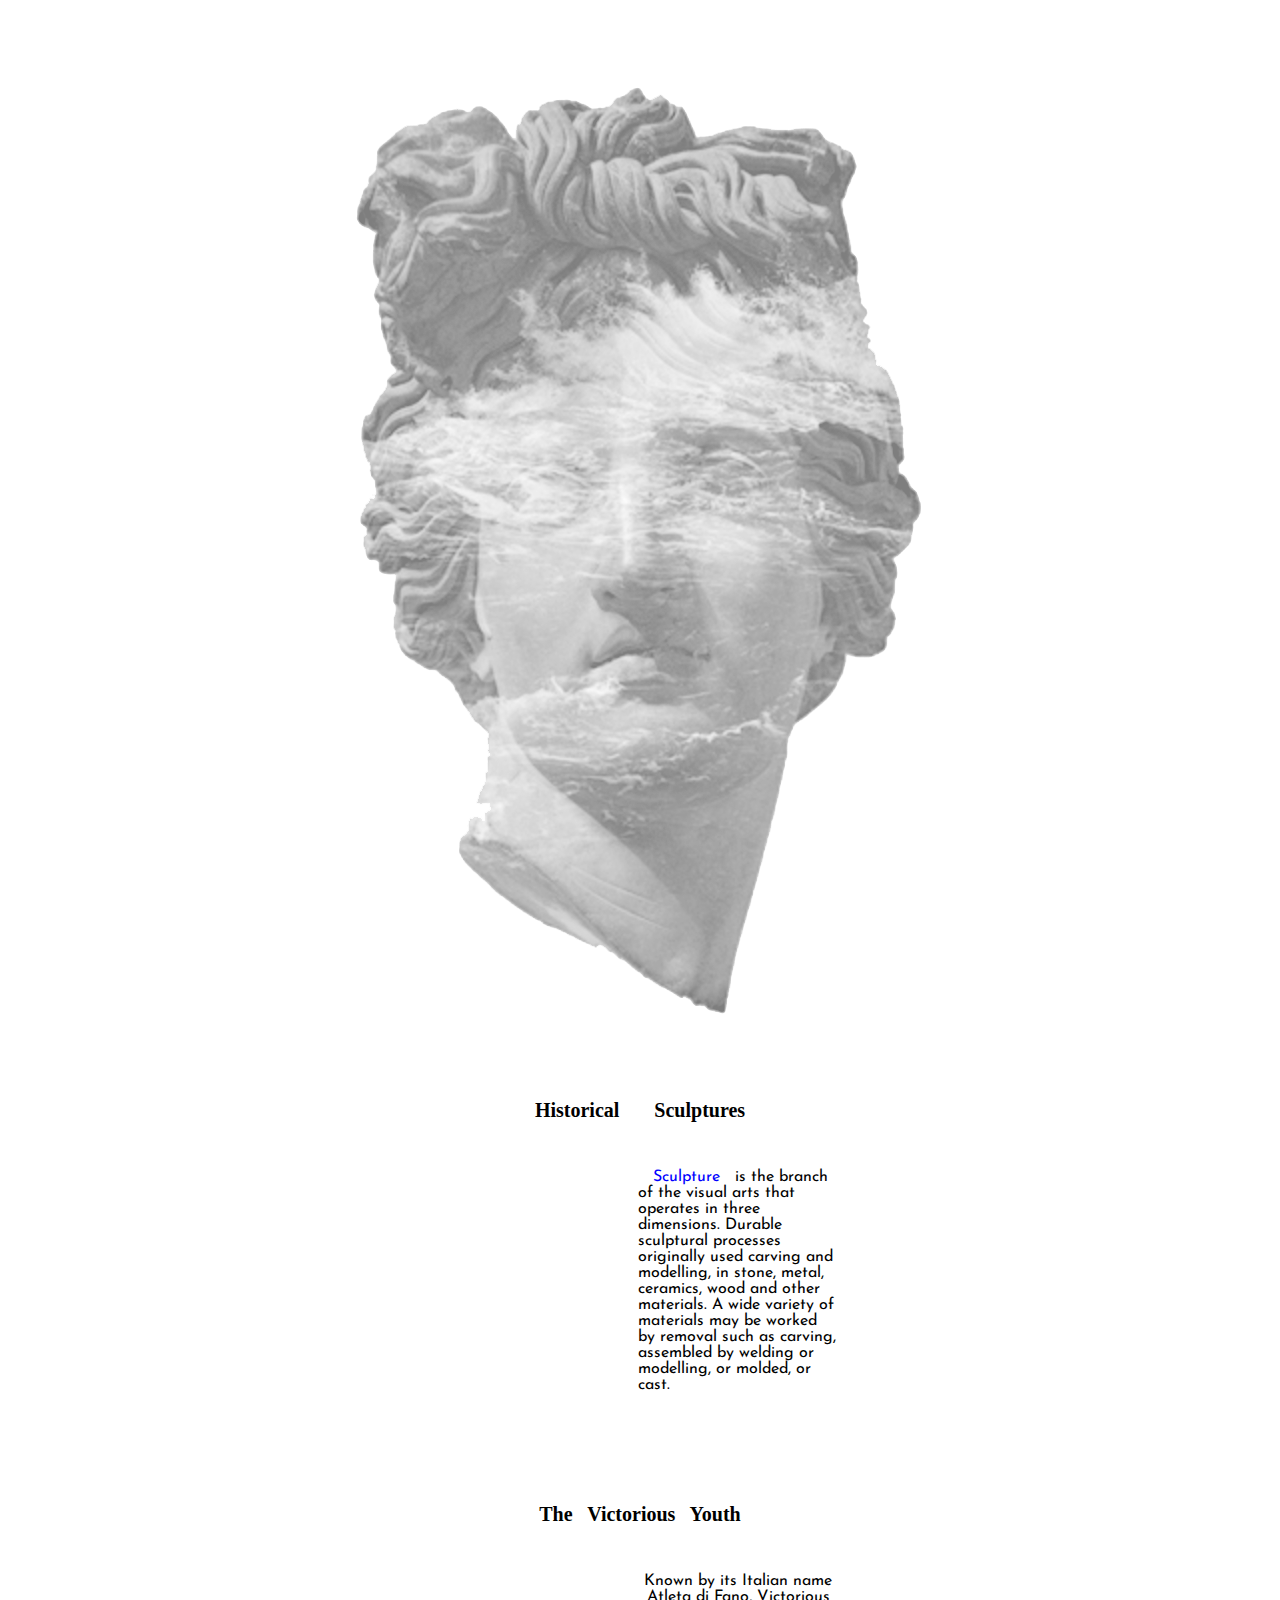
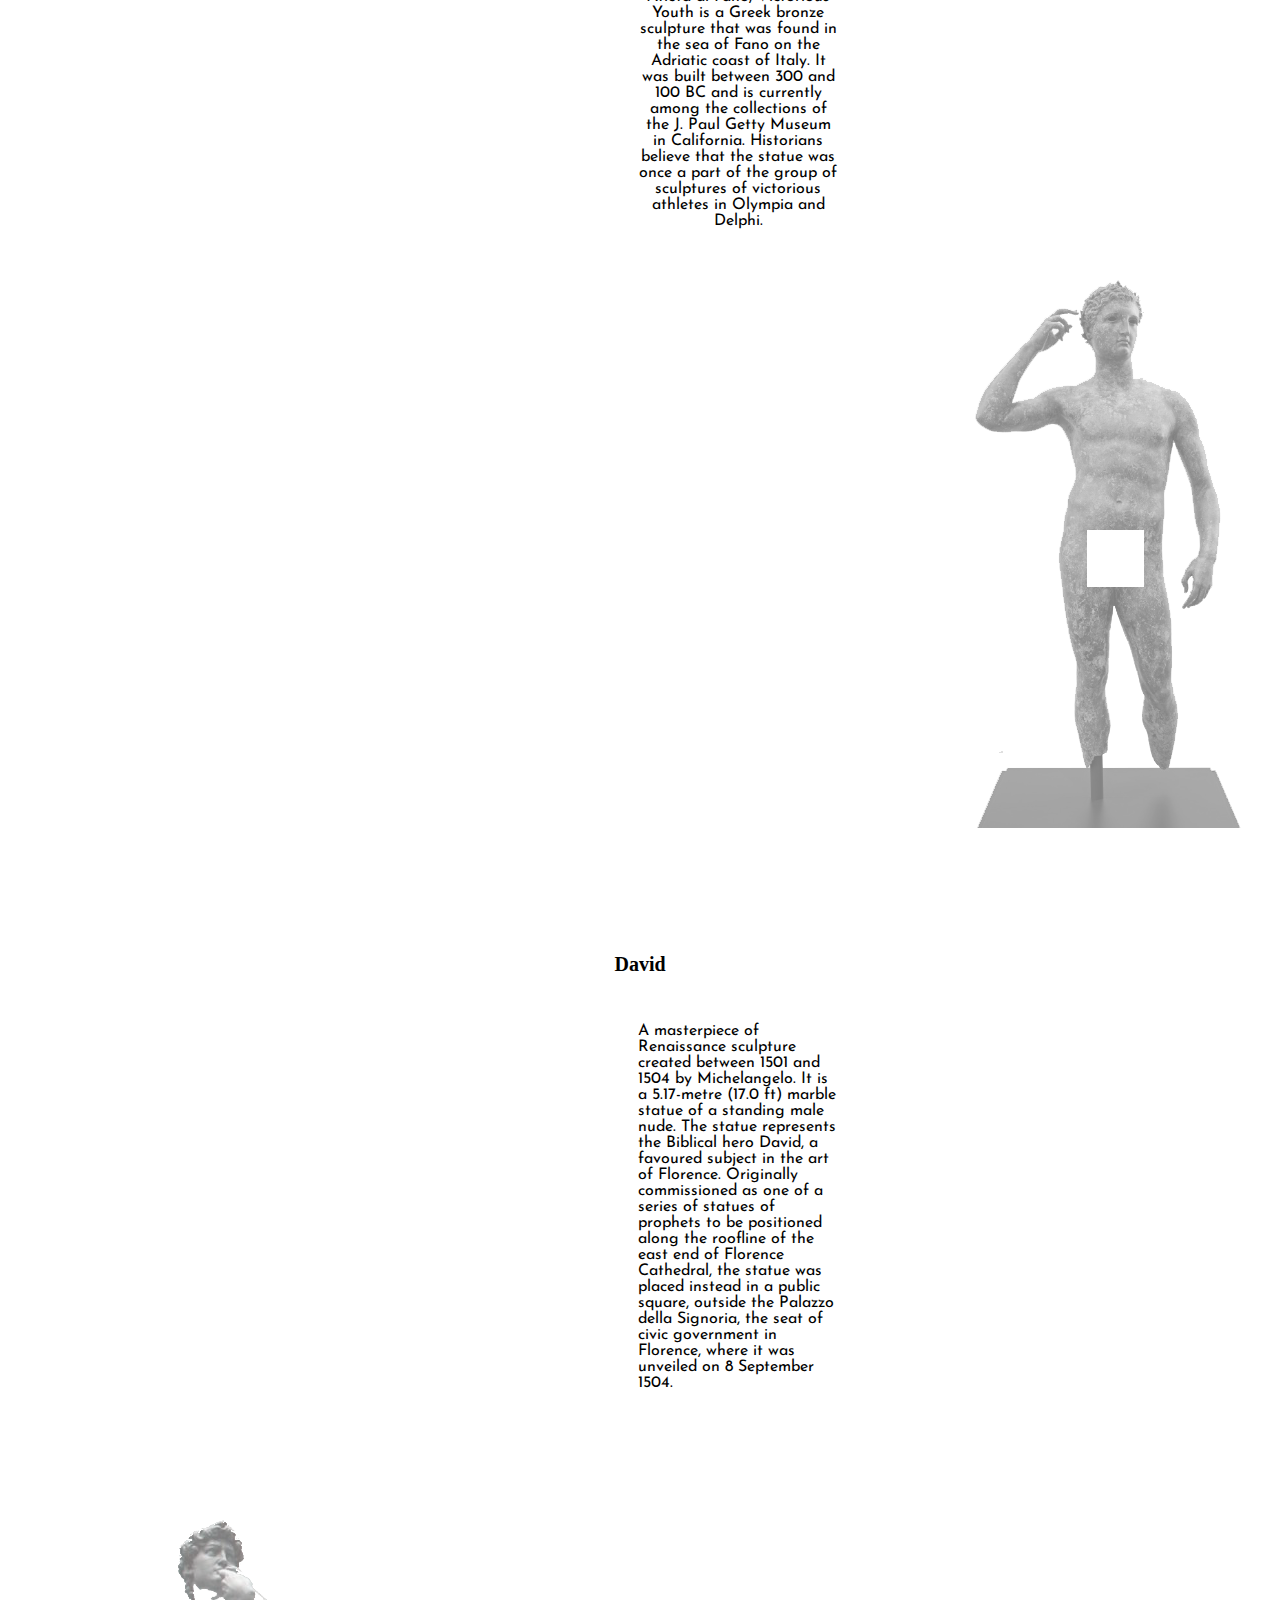
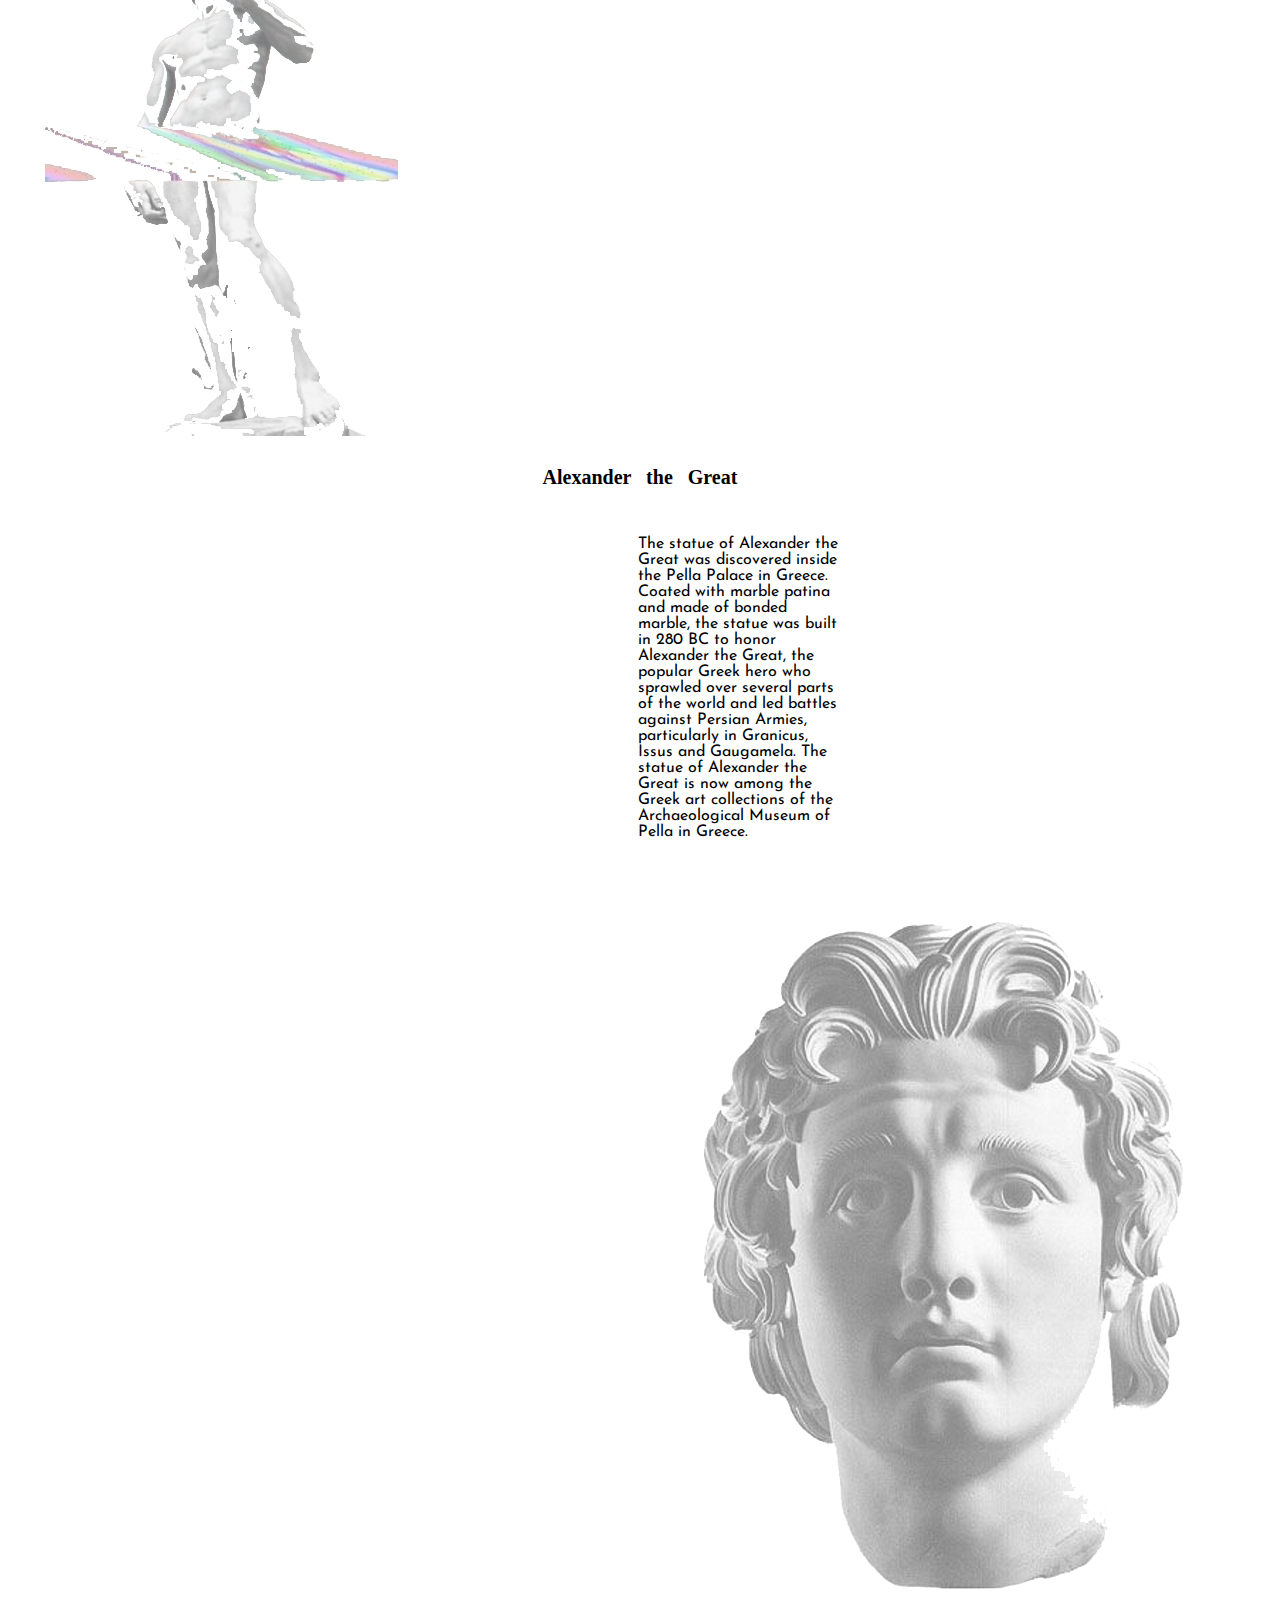
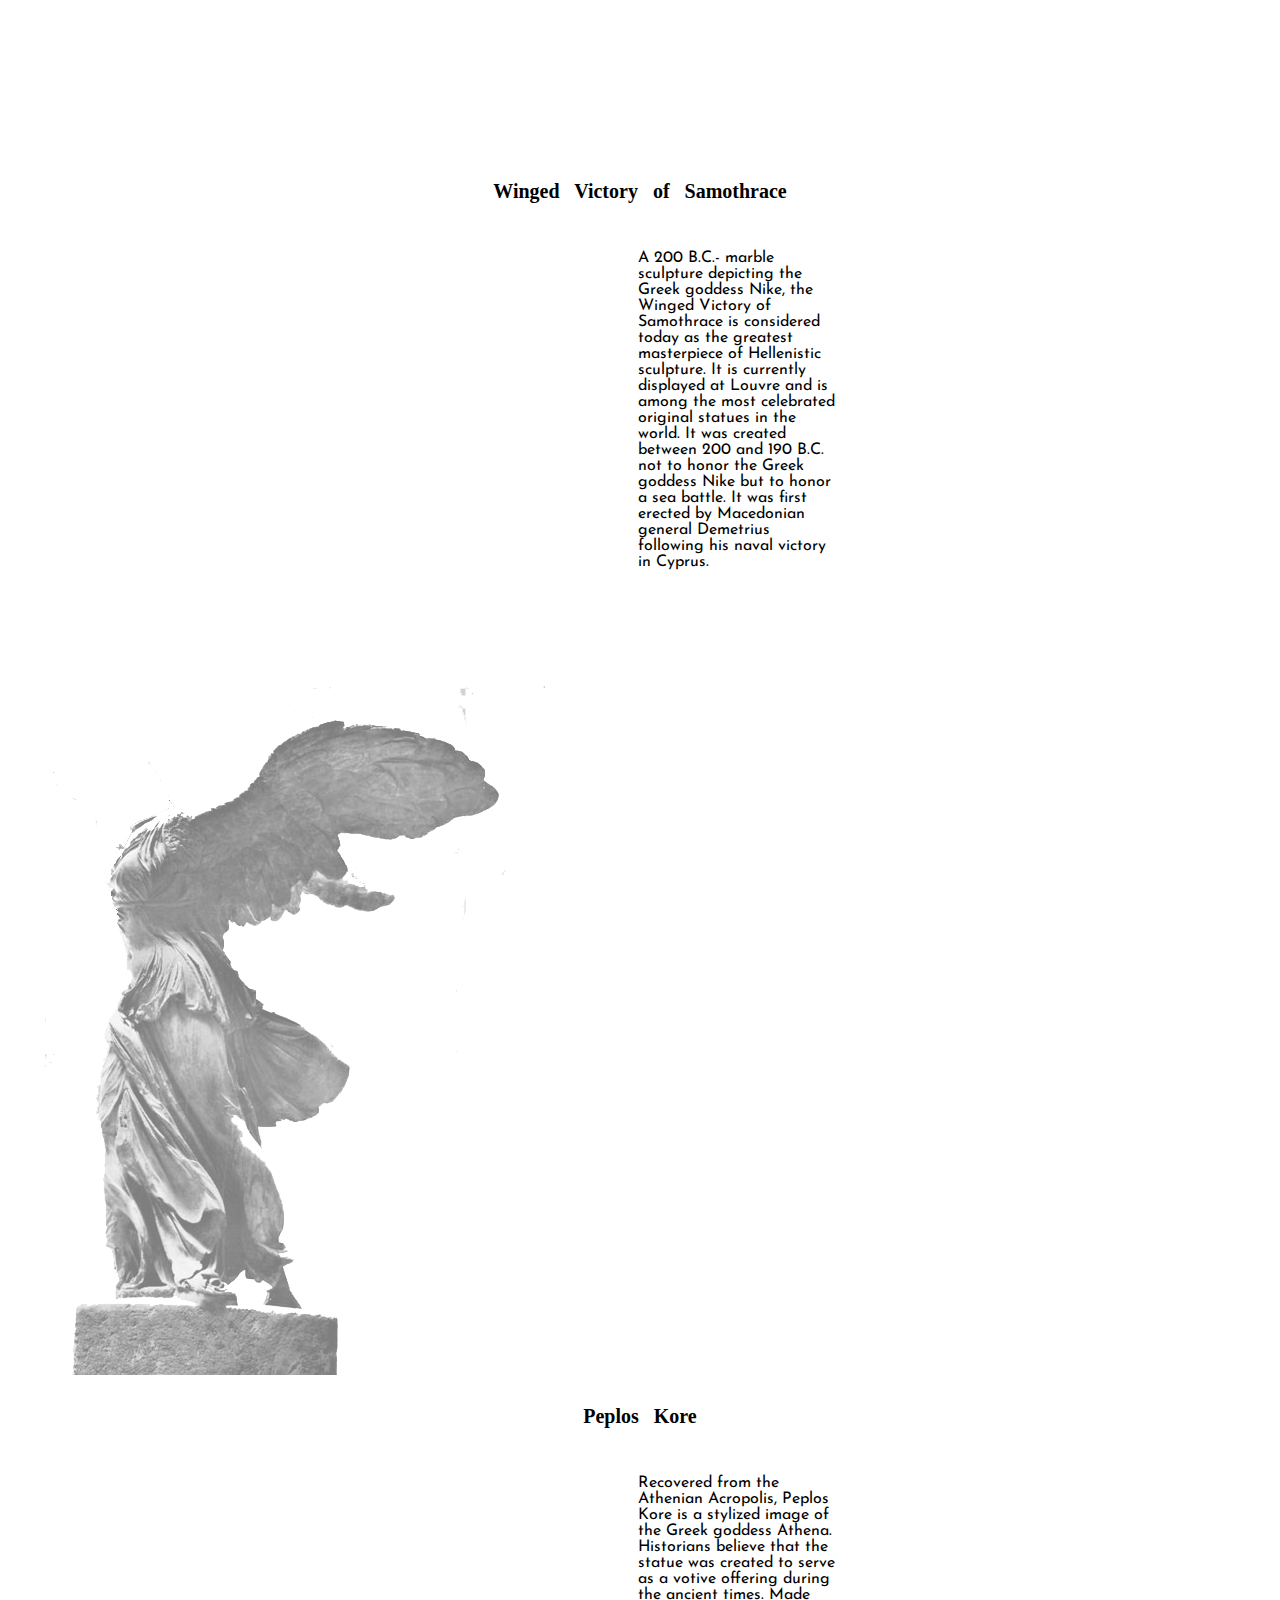
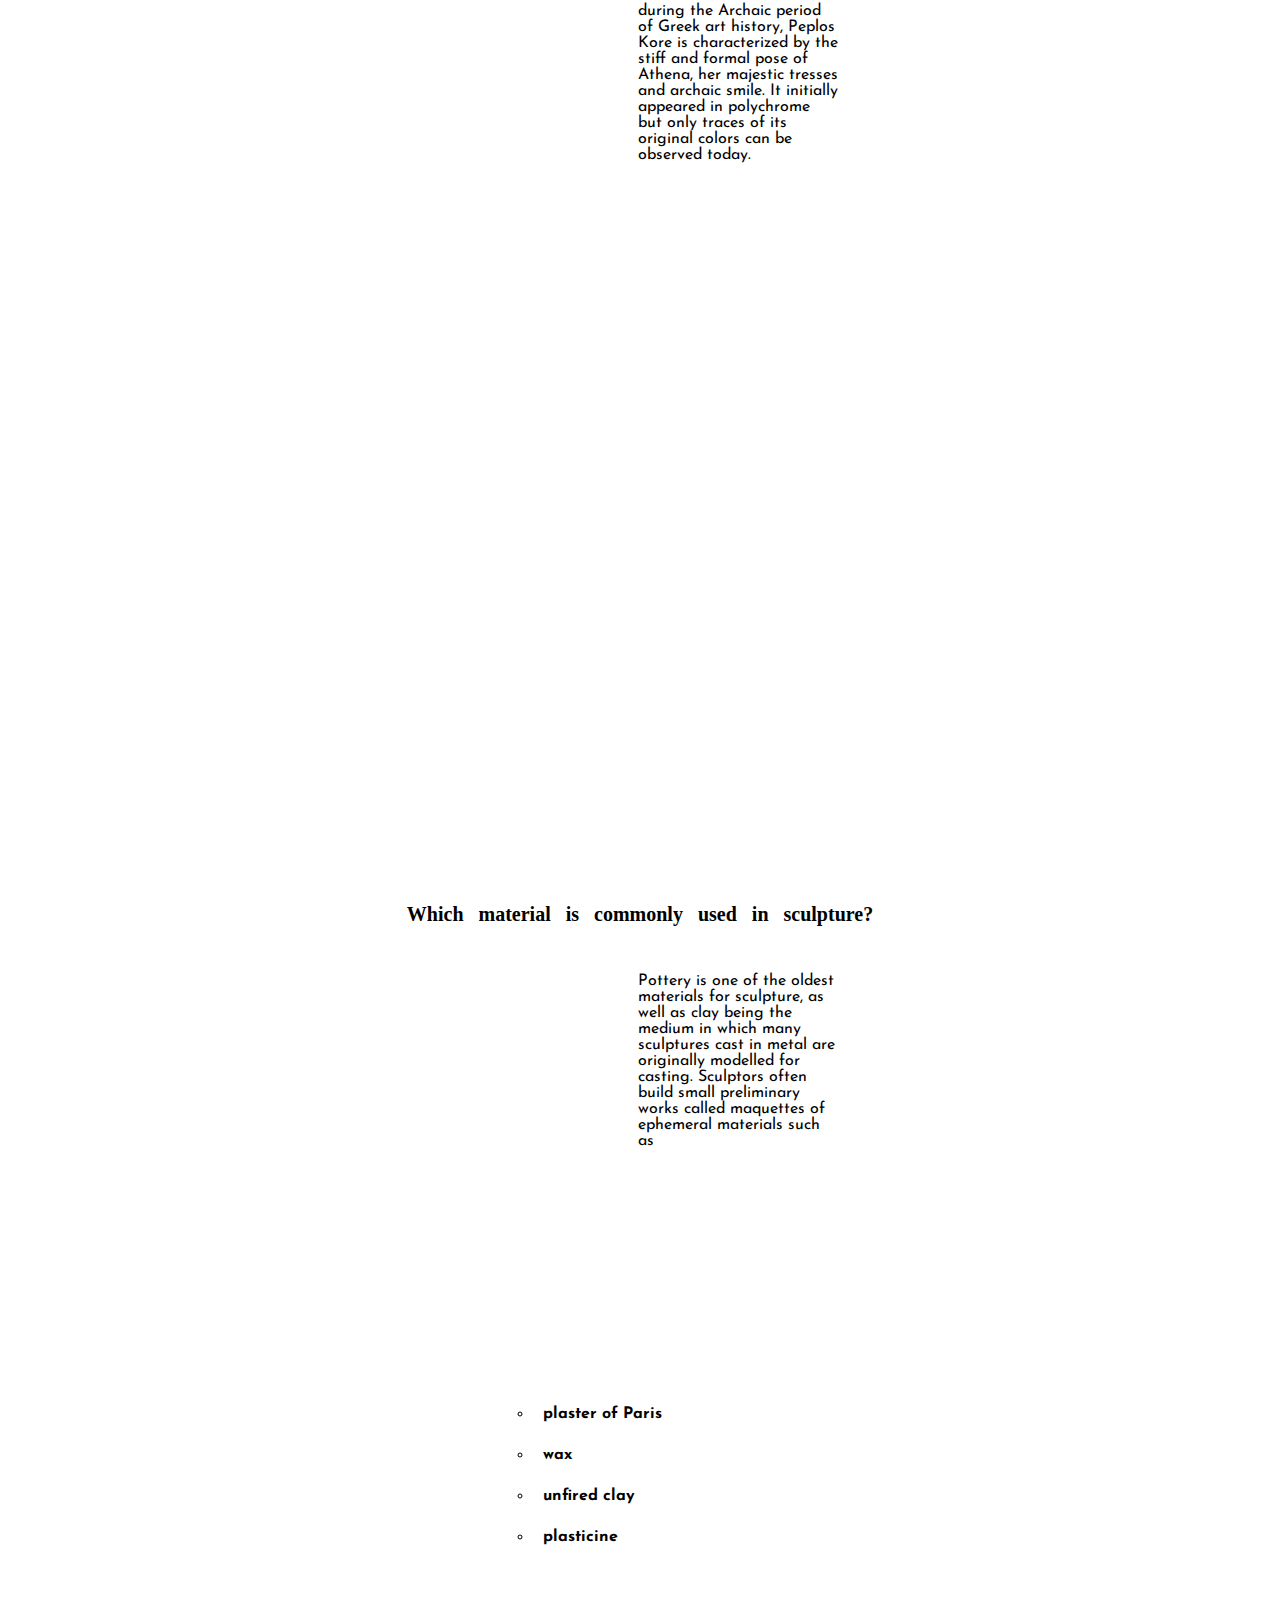
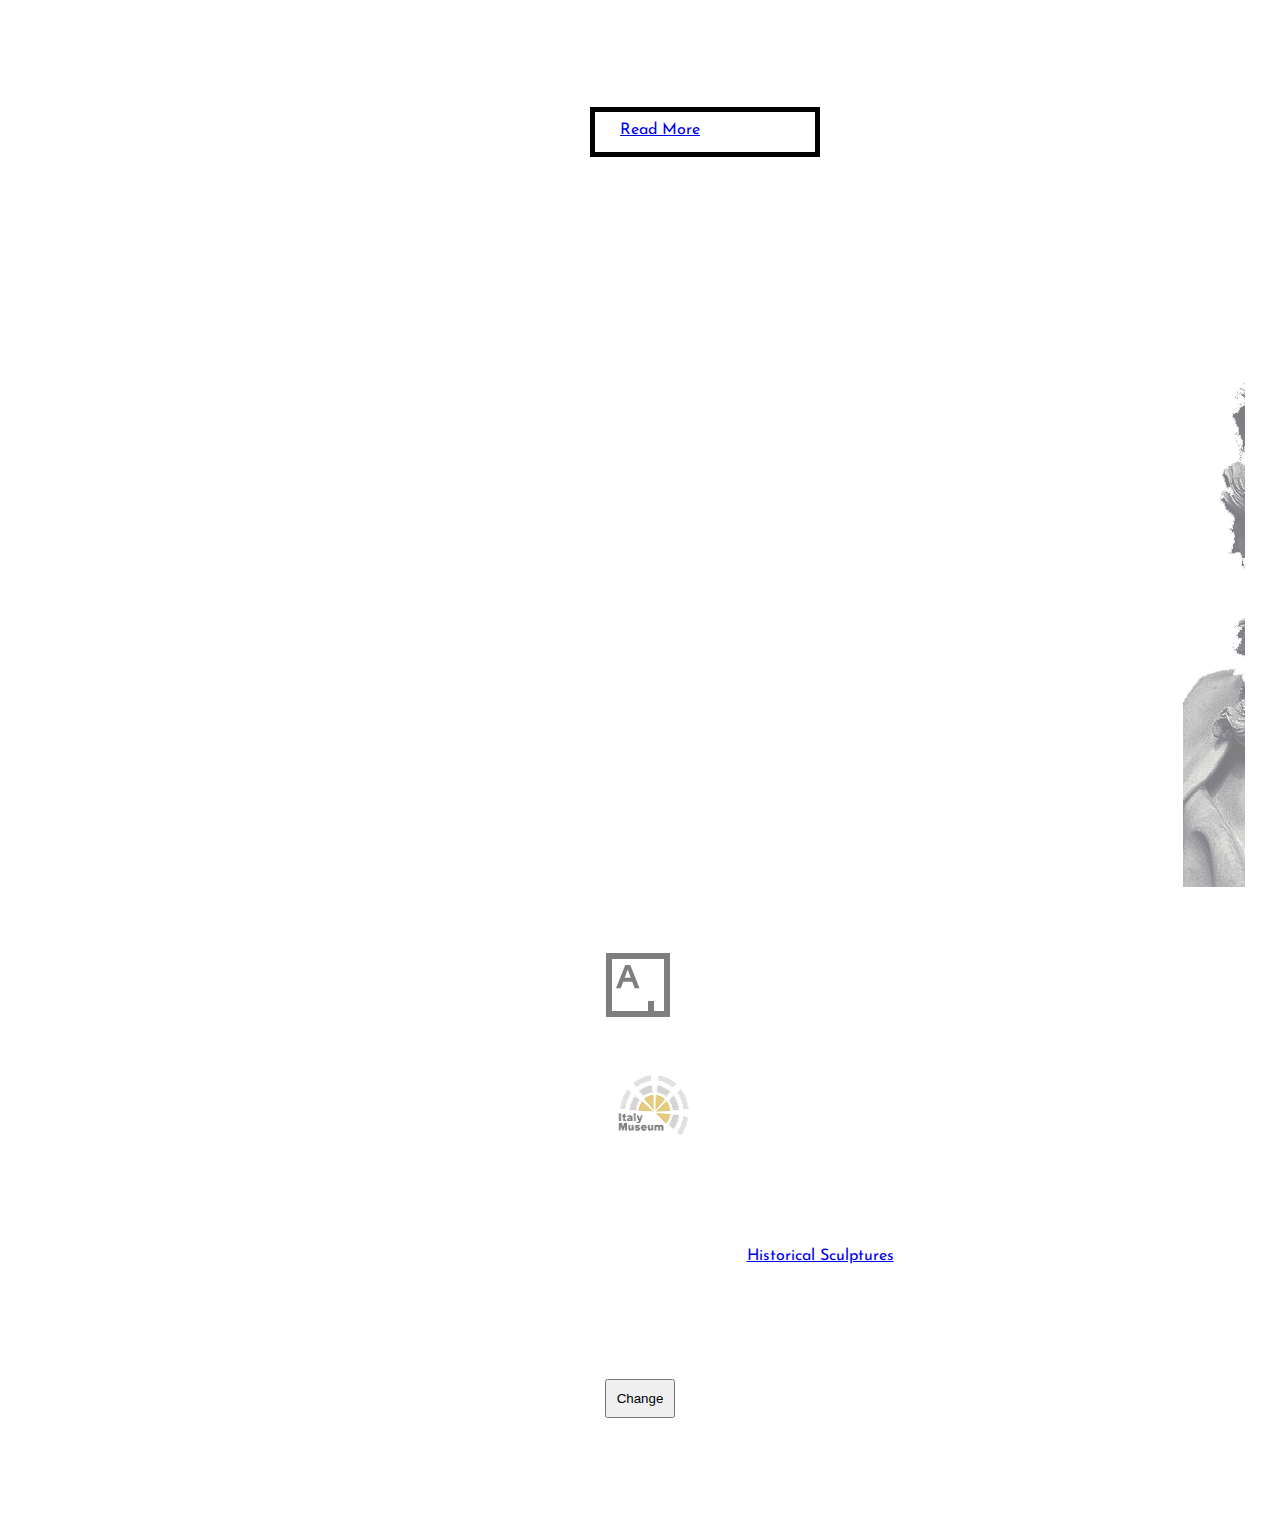
<file: index.html>
<html>
<head>
	<link rel="stylesheet" type="text/css" href="css/style1.css">
  
  <link href="https://fonts.googleapis.com/css?family=Homemade+Apple|Josefin+Sans" rel="stylesheet">
<center>
<a href="https://www.youtube.com/watch?v=fYa0P4Ww4yU">
  <img src="images/sculpture.png" style="width:654px;height:972px;">
</center>
</a>

  </head>
<h1>Historical  Sculptures</h1> 

<p>
<span style="color:blue";>Sculpture</span>is the branch of the visual arts that operates in three dimensions. Durable sculptural processes originally used carving and modelling, in stone, metal, ceramics, wood and other materials. A wide variety of materials may  be worked by removal such as carving, assembled by welding or modelling, or molded, or cast.</p>

  


  <h2>The Victorious Youth </h2>
  <p style="text-align:center ;">
    Known by its Italian name Atleta di Fano, Victorious Youth is a Greek bronze sculpture that was found in the sea of Fano on the Adriatic coast of Italy. It was built between 300 and 100 BC and is currently among the collections of the J. Paul Getty Museum in California. Historians believe that the statue was once a part of the group of sculptures of victorious athletes in Olympia and Delphi.
   <img src="images/youthcopy.png"  alt="image" >


  </p>


  
       

  <h3>David</h3>
  
  <p>
     A masterpiece of Renaissance sculpture created between 1501 and 1504 by Michelangelo. It is a 5.17-metre (17.0 ft) marble statue of a standing male nude. The statue represents the Biblical hero David, a favoured subject in the art of Florence. Originally commissioned as one of a series of statues of prophets to be positioned along the roofline of the east end of Florence Cathedral, the statue was placed instead in a public square, outside the Palazzo della Signoria, the seat of civic government in Florence, where it was unveiled on 8 September 1504.


  </p>
       <img src="images/david.png" alt="image" >
  
  <h4> Alexander the Great </h4>
  <p>
    The statue of Alexander the Great was discovered inside the Pella Palace in Greece. Coated with marble patina and made of bonded marble, the statue was built in 280 BC to honor Alexander the Great, the popular Greek hero who sprawled over several parts of the world and led battles against Persian Armies, particularly in Granicus, Issus and Gaugamela. The statue of Alexander the Great is now among the Greek art collections of the Archaeological Museum of Pella in Greece.
  <img src="images/alexanderthegreat.png"  alt="image" > 
  </p>

       

  <h5>Winged Victory of Samothrace </h5>
    <p>
      A 200 B.C.- marble sculpture depicting the Greek goddess Nike, the Winged Victory of Samothrace is considered today as the greatest masterpiece of Hellenistic sculpture. It is currently displayed at Louvre and is among the most celebrated original statues in the world. It was created between 200 and 190 B.C. not to honor the Greek goddess Nike but to honor a sea battle. It was first erected by Macedonian general Demetrius following his naval victory in Cyprus. 
  
  </p>

        <img src="images/winged2.png" alt="image"> 

  <h6> Peplos Kore </h6>
  <p>
    Recovered from the Athenian Acropolis, Peplos Kore is a stylized image of the Greek goddess Athena. Historians believe that the statue was created to serve as a votive offering during the ancient times. Made during the Archaic period of Greek art history, Peplos Kore is characterized by the stiff and formal pose of Athena, her majestic tresses and archaic smile. It initially appeared in polychrome but only traces of its original colors can be observed today.
<img src="images/peploskore.png" border="0" alt="image"> 
  </p>
       

<h6> Which material is commonly used in sculpture? </h6>
  <p>
Pottery is one of the oldest materials for sculpture, as well as clay being the medium in which many sculptures cast in metal are originally modelled for casting. Sculptors often build small preliminary works called maquettes of ephemeral materials such as
<p>
<ul style="list-style-type:circle">

  <li>plaster of Paris</li>
  <li>wax</li>
  <li>unfired clay</li>
  <li>plasticine</li>
</ul>
</p>


<p style="width:200px;height:20px;padding:10px;border:5px solid black; style="text-align:center ;"> <a href=https://www.timeout.com/paris/en/museums/sculpture-museums> Read More </a> 
</p>

<marquee behavior="move" direction="left">
<img src="images/eyes.png" alt="Swimming fish">
</marquee>

<center>
<a href="https://www.artsy.net/search?q=historical%20sculptures"><img src="images/artsy.png"
</center>
<center>
  <a href="http://www.florence-museum.com/it/biglietti-galleria-accademia.php?gclid=Cj0KEQiAifvEBRCVx5up6Ojgr5oBEiQALHw1Tu2Um_DnFaFKhOjSnLFVuTSeDaiAqNg0N3v7QpenpV4aAv_p8P8HAQ"><img src="images/italymuseum.png" border="0" alt="Link" style="width:80px;height:74px;" </a> </center>
<center>
<p  id="myHeader">Historical Sculptures</p>
<center><button onclick="displayResult()">Change</button>
</center>
</center>

<script> 
function displayResult() {
    document.getElementById("myHeader").innerHTML = "Thank You!"; 
}
</script>

</body>
</html>
</file>
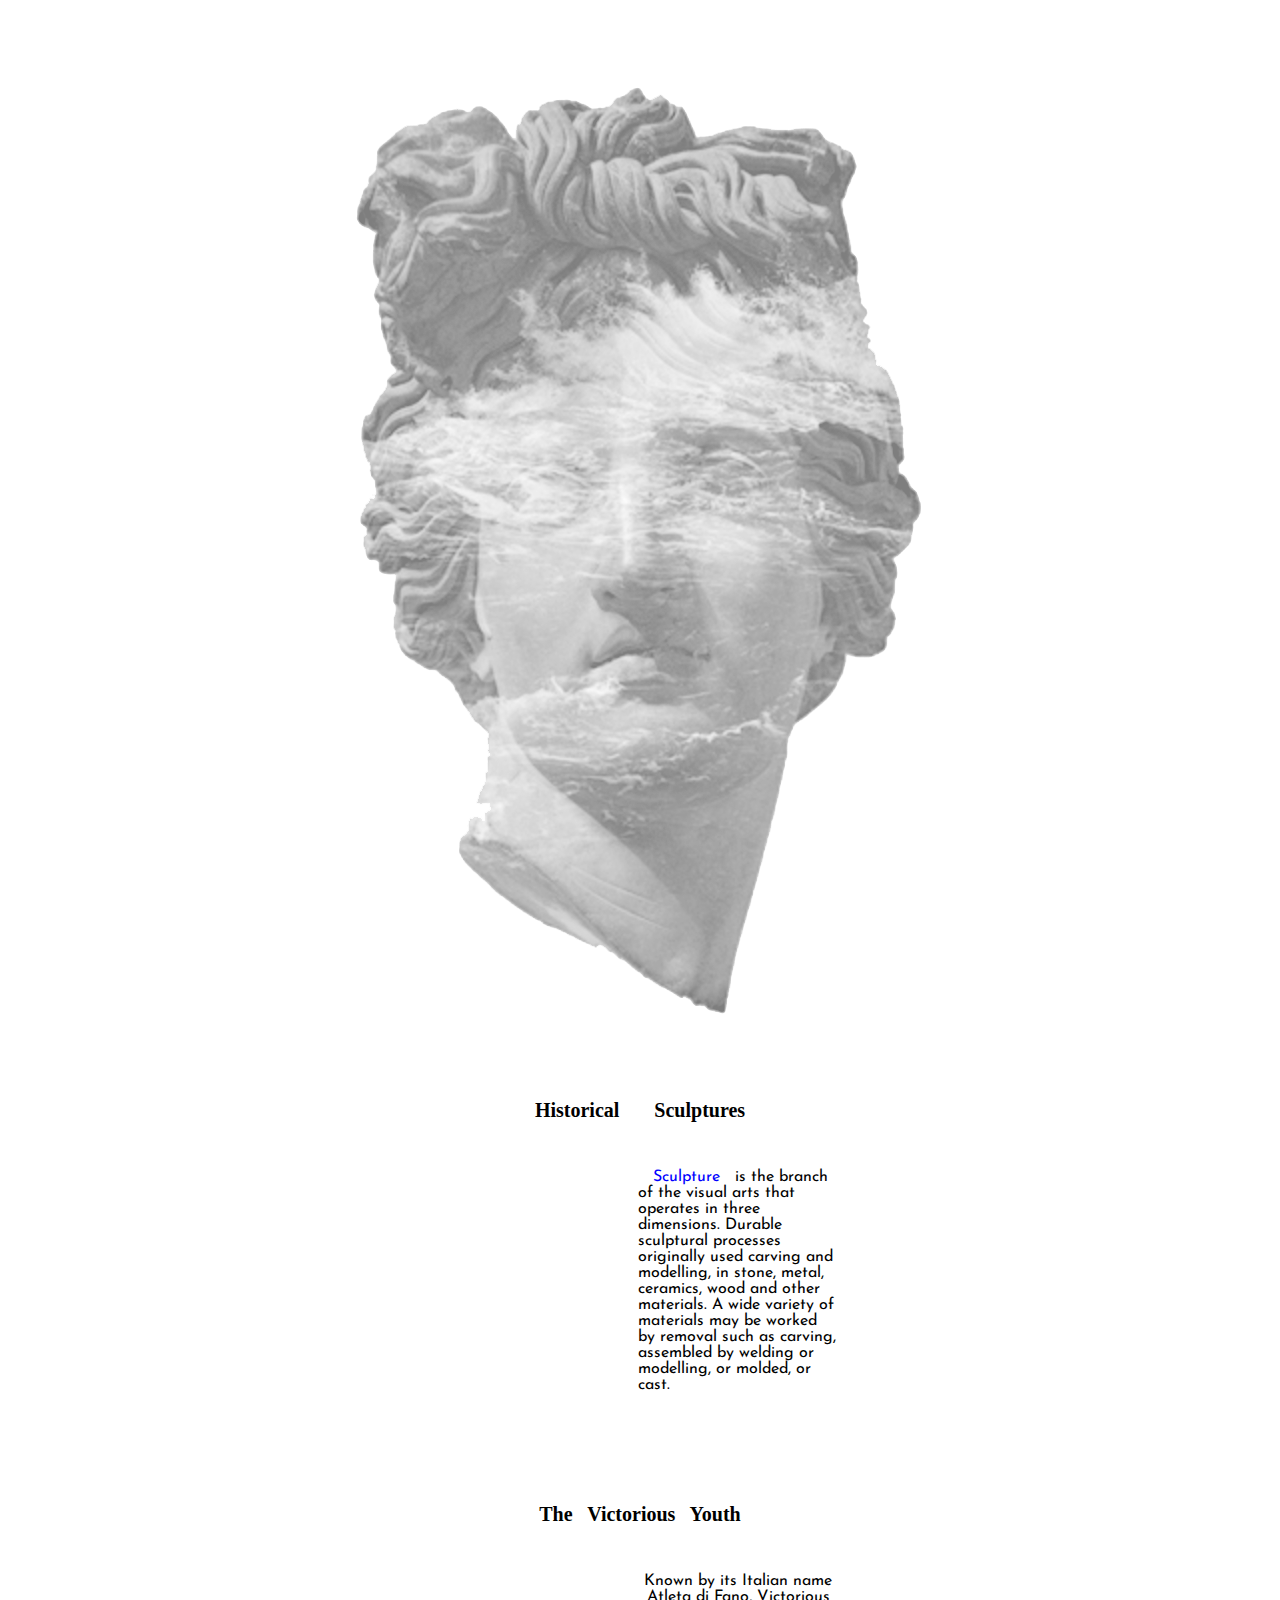
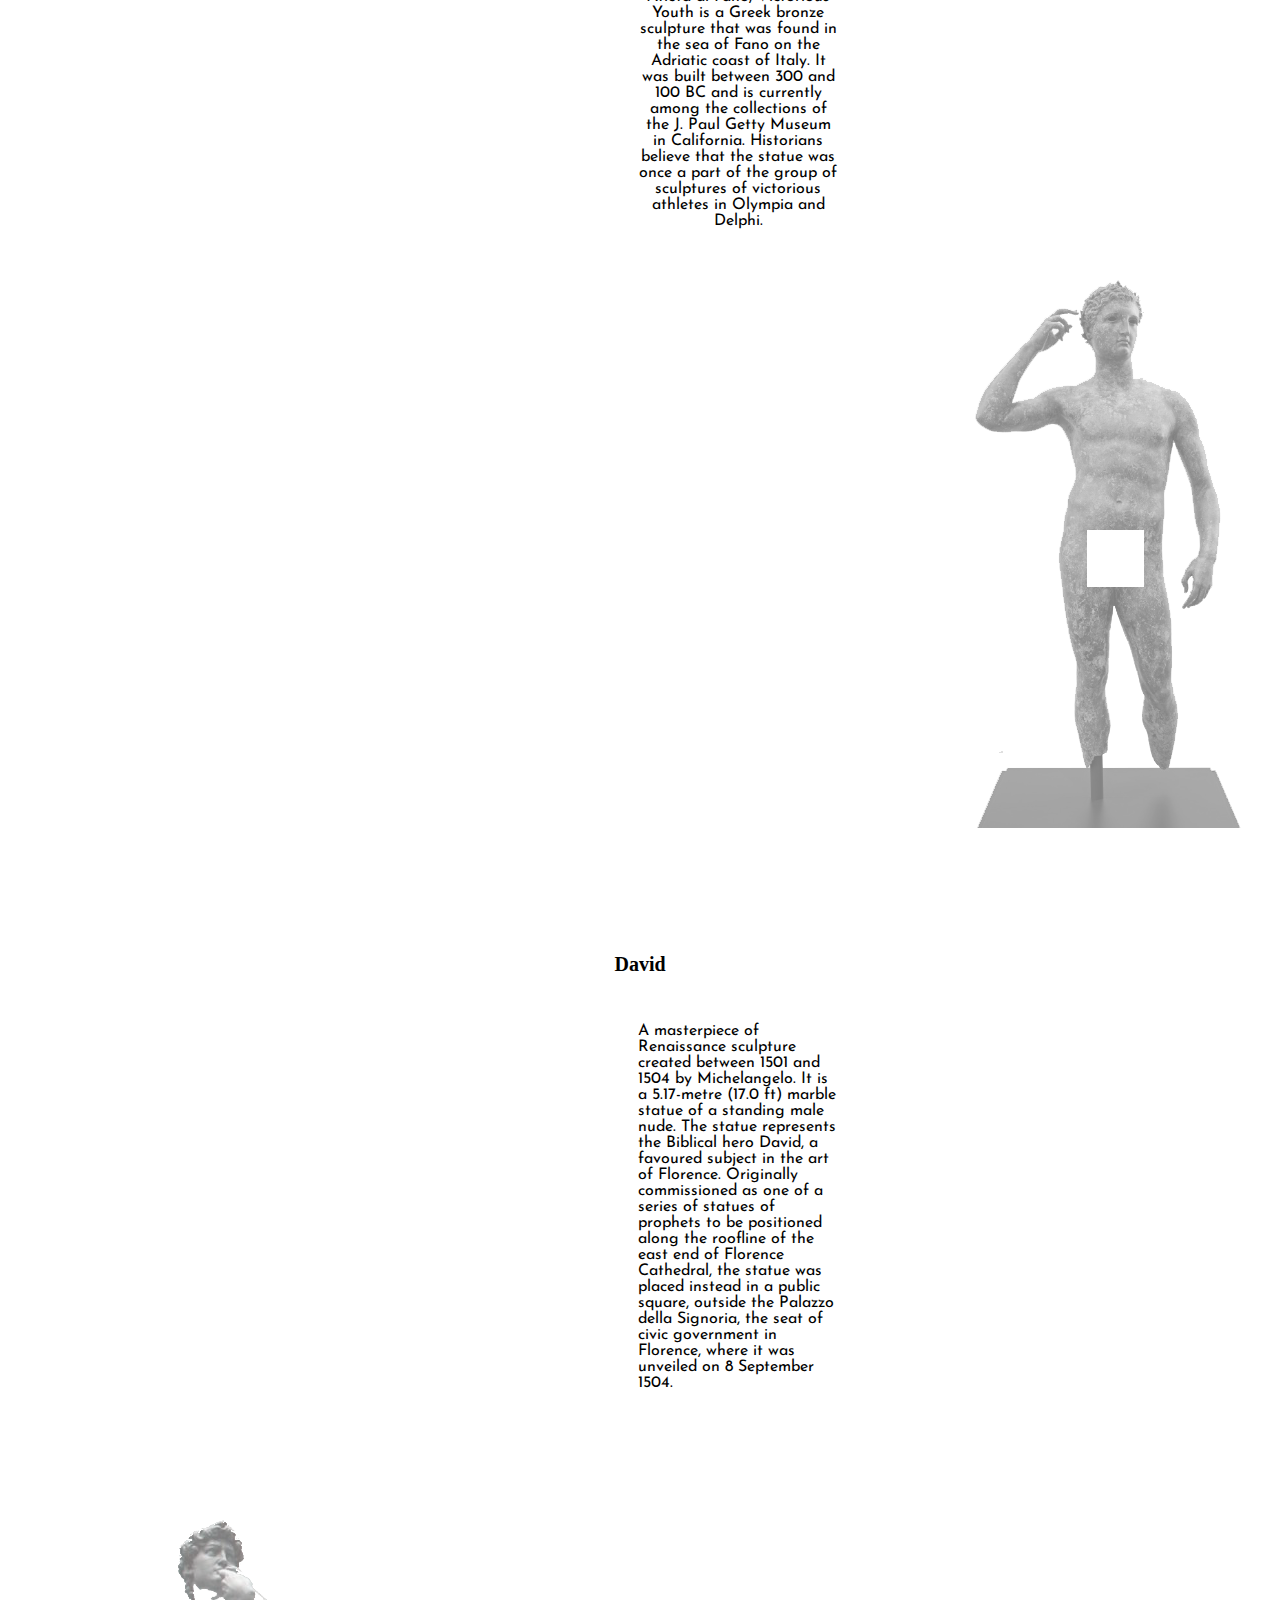
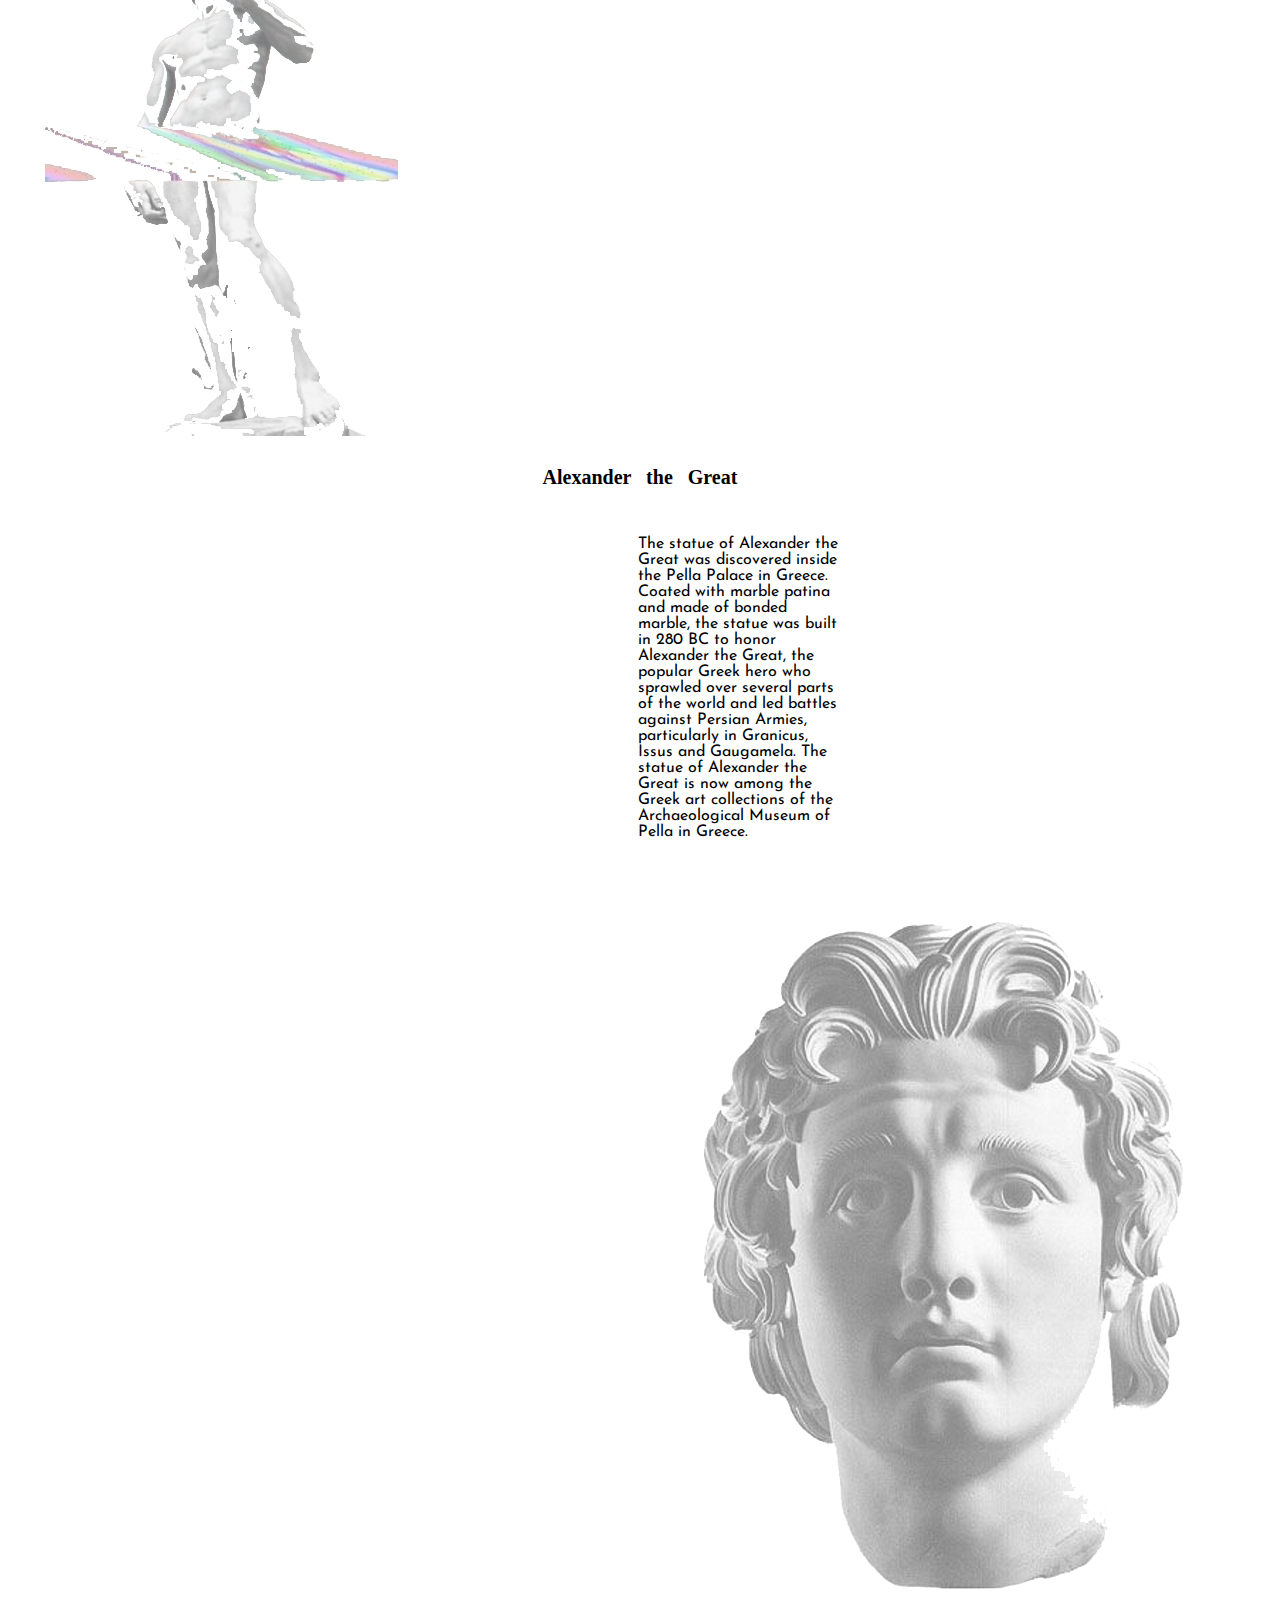
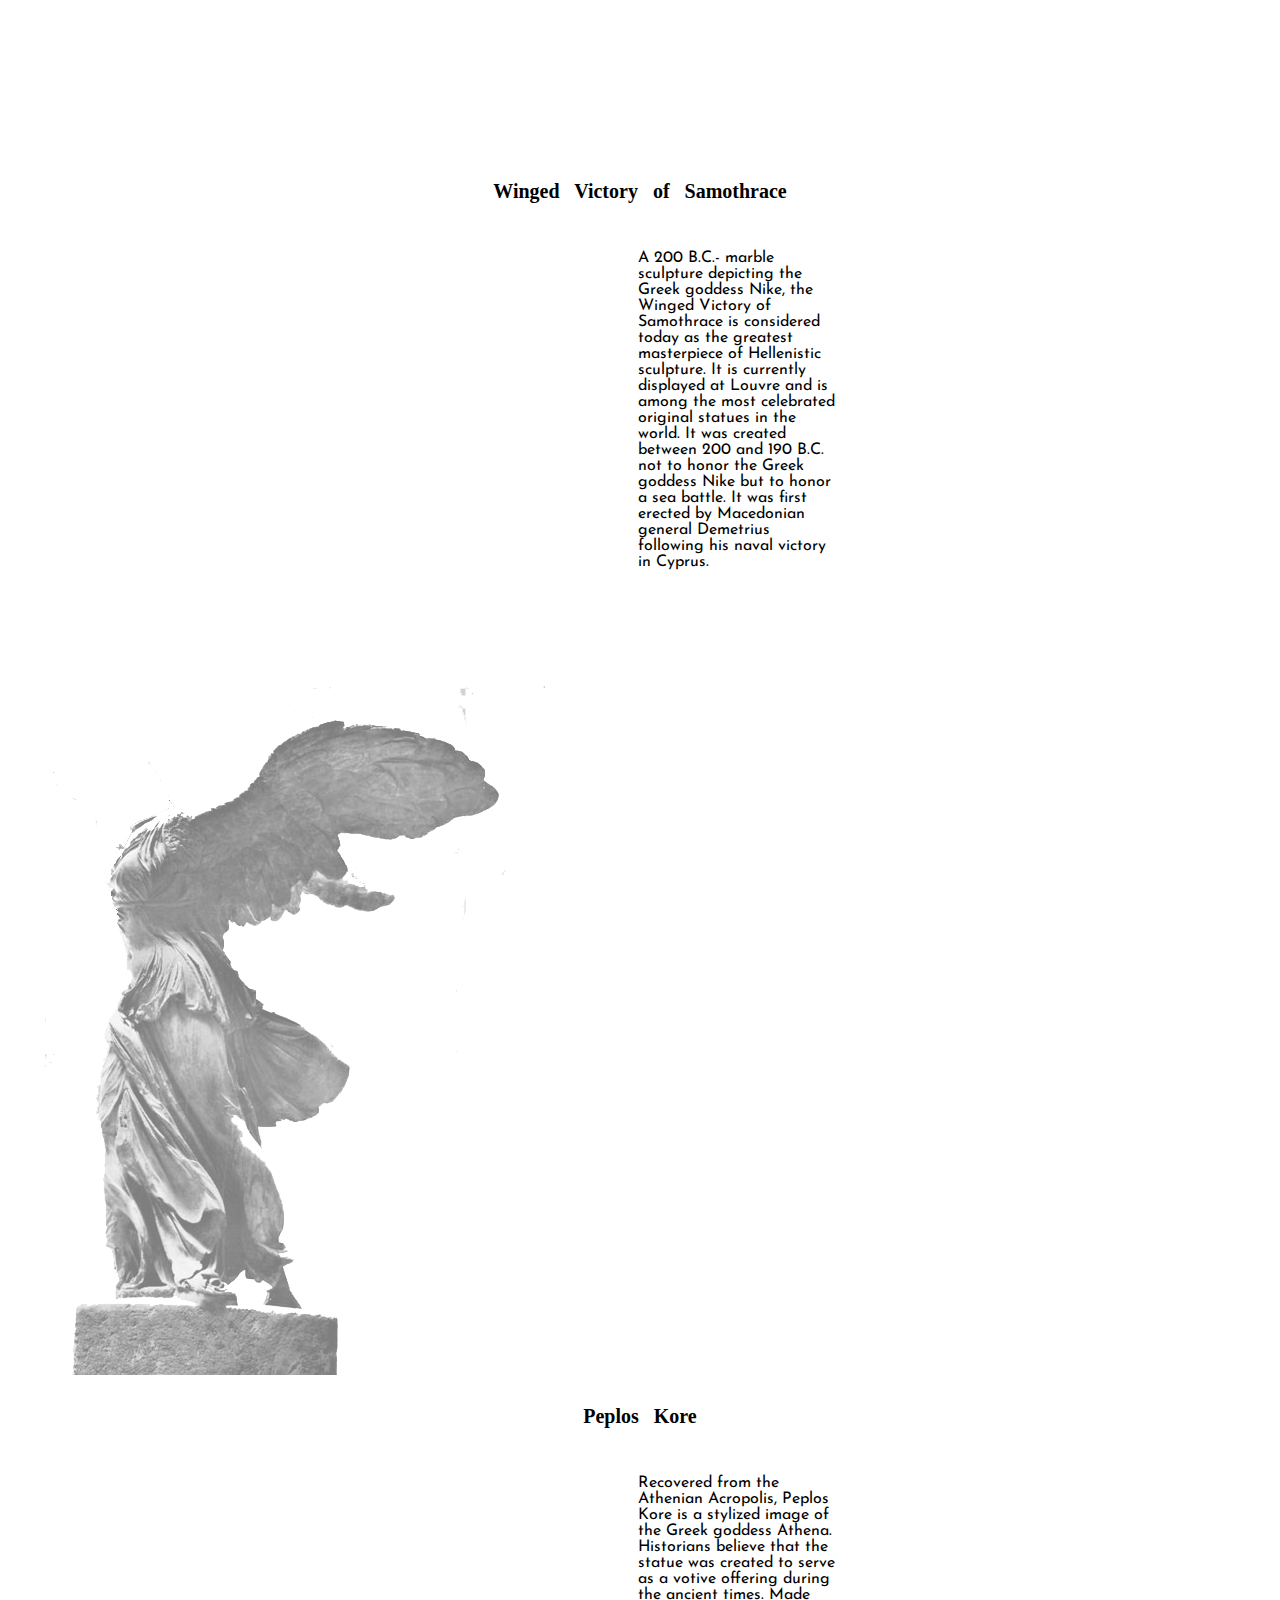
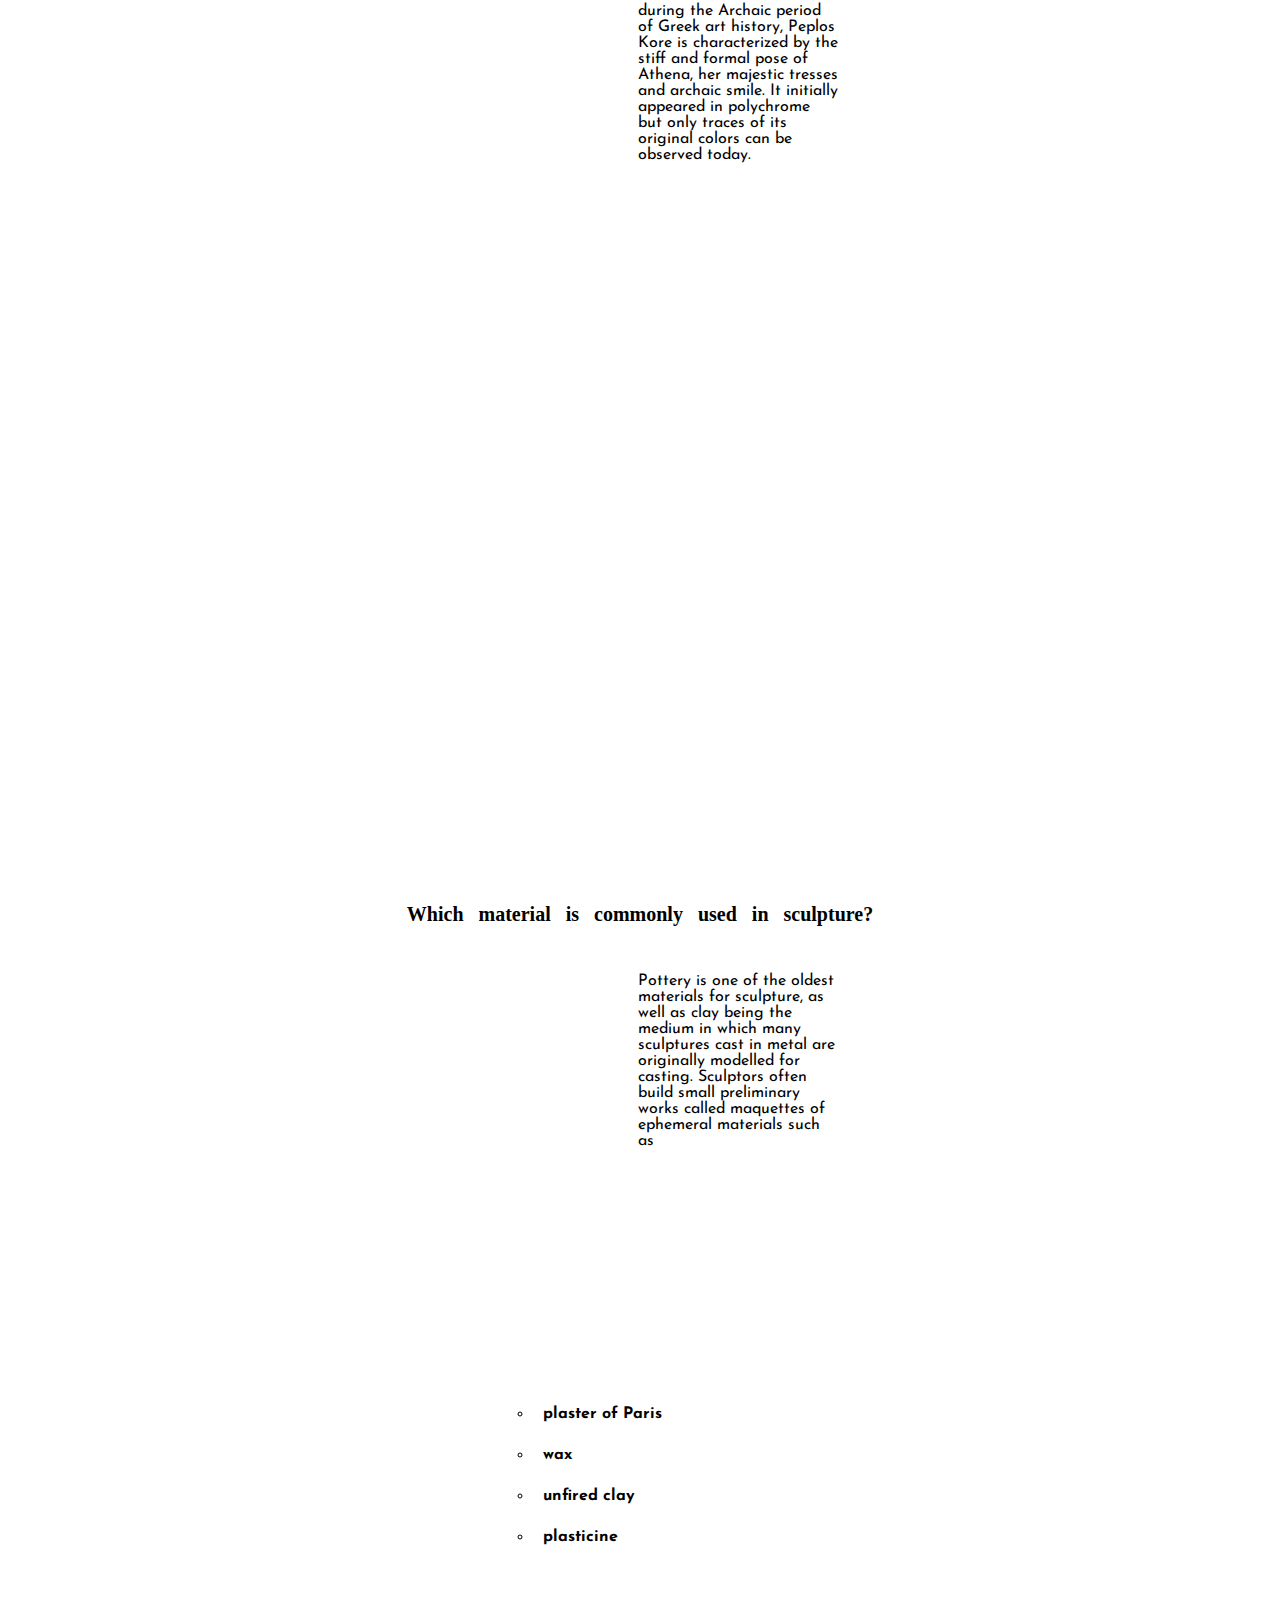
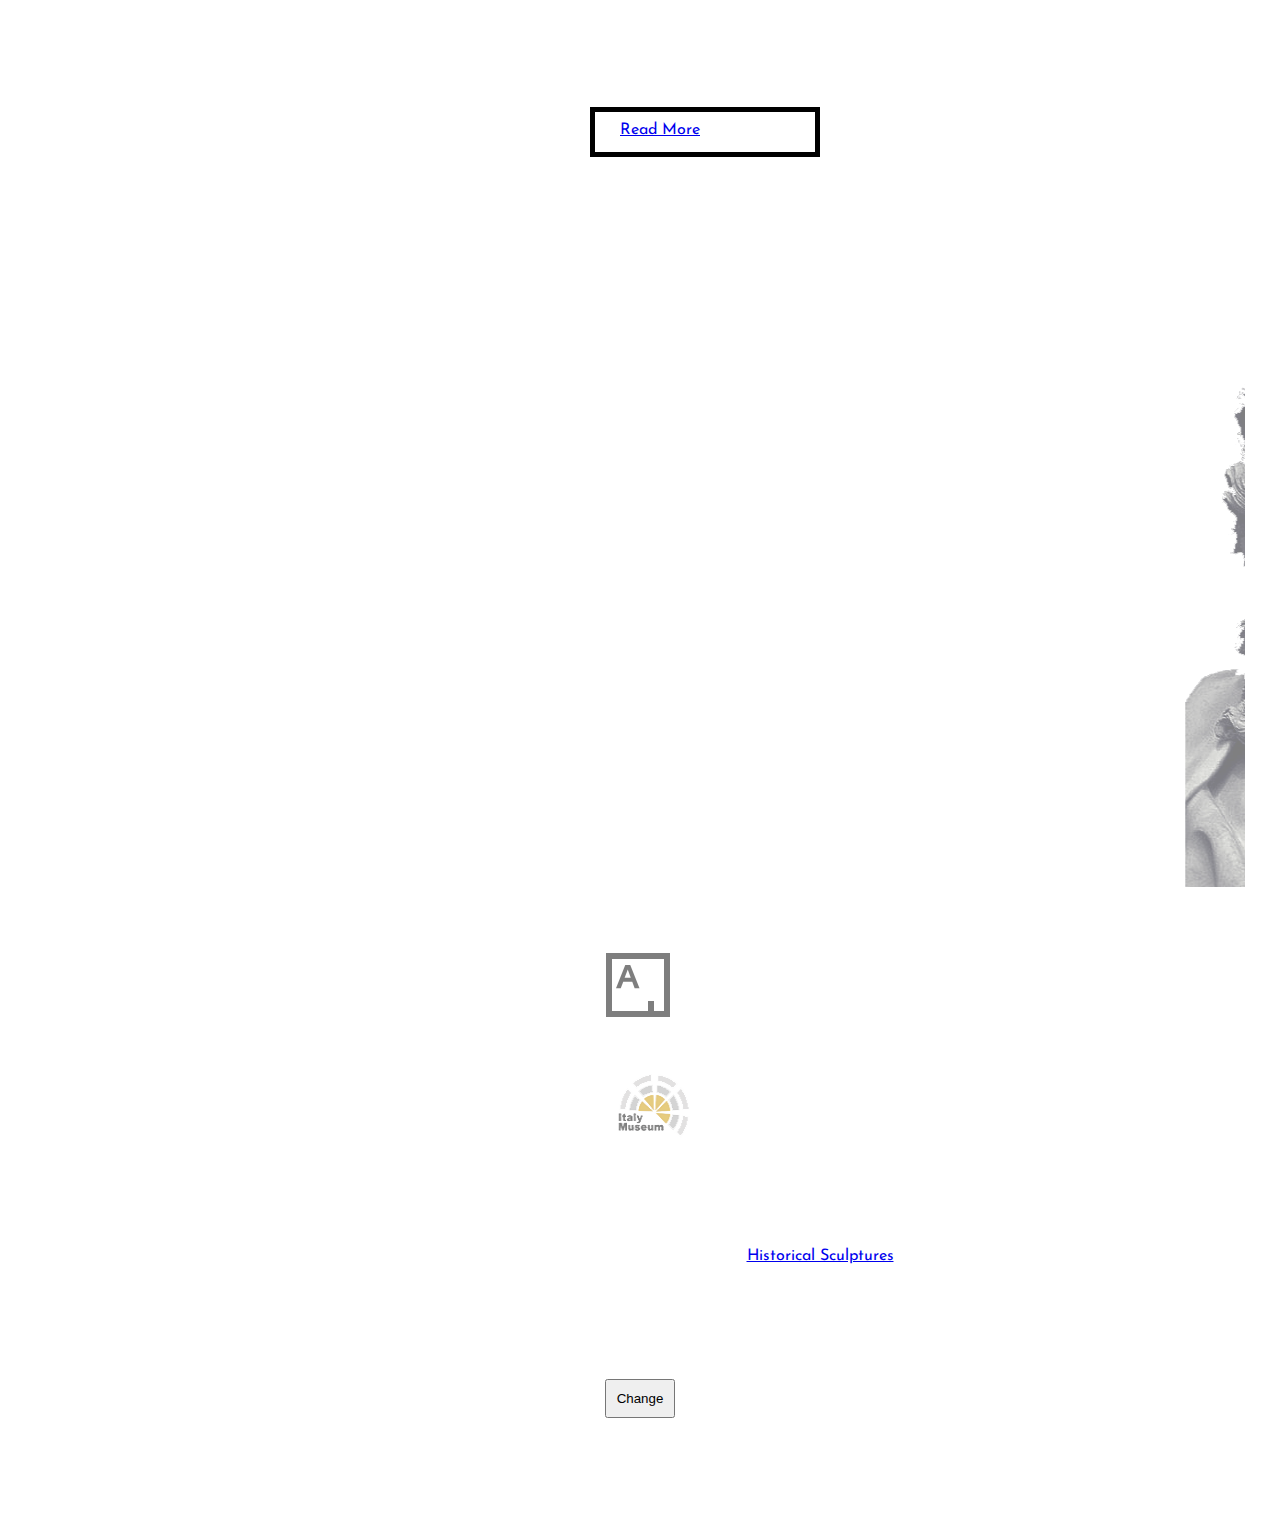
<file: a01/index.html>
<html>
<head>
	<link rel="stylesheet" type="text/css" href="css/style1.css">
  
  <link href="https://fonts.googleapis.com/css?family=Homemade+Apple|Josefin+Sans" rel="stylesheet">


  </head>

 <body> 
  <center>

<a href="https://www.youtube.com/watch?v=fYa0P4Ww4yU">
  <img src="images/sculpture.png" style="width:654px;height:972px;">
  
</center>
</a>
<h1>Historical  Sculptures</h1> 

<p>
<span style="color:blue";>Sculpture</span>is the branch of the visual arts that operates in three dimensions. Durable sculptural processes originally used carving and modelling, in stone, metal, ceramics, wood and other materials. A wide variety of materials may  be worked by removal such as carving, assembled by welding or modelling, or molded, or cast.</p>

  


  <h2>The Victorious Youth </h2>
  <p style="text-align:center ;">
    Known by its Italian name Atleta di Fano, Victorious Youth is a Greek bronze sculpture that was found in the sea of Fano on the Adriatic coast of Italy. It was built between 300 and 100 BC and is currently among the collections of the J. Paul Getty Museum in California. Historians believe that the statue was once a part of the group of sculptures of victorious athletes in Olympia and Delphi.
   <img src="images/youthcopy.png"  alt="image" >


  </p>


  
       

  <h3>David</h3>
  
  <p>
     A masterpiece of Renaissance sculpture created between 1501 and 1504 by Michelangelo. It is a 5.17-metre (17.0 ft) marble statue of a standing male nude. The statue represents the Biblical hero David, a favoured subject in the art of Florence. Originally commissioned as one of a series of statues of prophets to be positioned along the roofline of the east end of Florence Cathedral, the statue was placed instead in a public square, outside the Palazzo della Signoria, the seat of civic government in Florence, where it was unveiled on 8 September 1504.


  </p>
       <img src="images/david.png" alt="image" >
  
  <h4> Alexander the Great </h4>
  <p>
    The statue of Alexander the Great was discovered inside the Pella Palace in Greece. Coated with marble patina and made of bonded marble, the statue was built in 280 BC to honor Alexander the Great, the popular Greek hero who sprawled over several parts of the world and led battles against Persian Armies, particularly in Granicus, Issus and Gaugamela. The statue of Alexander the Great is now among the Greek art collections of the Archaeological Museum of Pella in Greece.
  <img src="images/alexanderthegreat.png"  alt="image" > 
  </p>

       

  <h5>Winged Victory of Samothrace </h5>
    <p>
      A 200 B.C.- marble sculpture depicting the Greek goddess Nike, the Winged Victory of Samothrace is considered today as the greatest masterpiece of Hellenistic sculpture. It is currently displayed at Louvre and is among the most celebrated original statues in the world. It was created between 200 and 190 B.C. not to honor the Greek goddess Nike but to honor a sea battle. It was first erected by Macedonian general Demetrius following his naval victory in Cyprus. 
  
  </p>

        <img src="images/winged2.png" alt="image"> 

  <h6> Peplos Kore </h6>
  <p>
    Recovered from the Athenian Acropolis, Peplos Kore is a stylized image of the Greek goddess Athena. Historians believe that the statue was created to serve as a votive offering during the ancient times. Made during the Archaic period of Greek art history, Peplos Kore is characterized by the stiff and formal pose of Athena, her majestic tresses and archaic smile. It initially appeared in polychrome but only traces of its original colors can be observed today.
<img src="images/peploskore.png" border="0" alt="image"> 
  </p>
       

<h6> Which material is commonly used in sculpture? </h6>
  <p>
Pottery is one of the oldest materials for sculpture, as well as clay being the medium in which many sculptures cast in metal are originally modelled for casting. Sculptors often build small preliminary works called maquettes of ephemeral materials such as
<p>
<ul style="list-style-type:circle">

  <li>plaster of Paris</li>
  <li>wax</li>
  <li>unfired clay</li>
  <li>plasticine</li>
</ul>
</p>


<p style="width:200px;height:20px;padding:10px;border:5px solid black; style="text-align:center ;"> <a href=https://www.timeout.com/paris/en/museums/sculpture-museums> Read More </a> 
</p>

<marquee behavior="move" direction="left">
<img src="images/eyes.png" alt="Swimming fish">
</marquee>

<center>
<a href="https://www.artsy.net/search?q=historical%20sculptures"><img src="images/artsy.png"
</center>
<center>
  <a href="http://www.florence-museum.com/it/biglietti-galleria-accademia.php?gclid=Cj0KEQiAifvEBRCVx5up6Ojgr5oBEiQALHw1Tu2Um_DnFaFKhOjSnLFVuTSeDaiAqNg0N3v7QpenpV4aAv_p8P8HAQ"><img src="images/italymuseum.png" border="0" alt="Link" style="width:80px;height:74px;" </a> </center>
<center>
<p  id="myHeader">Historical Sculptures</p>
<center><button onclick="displayResult()">Change</button>
</center>
</center>

<script> 
function displayResult() {
    document.getElementById("myHeader").innerHTML = "Thank You!"; 
}
</script>

</body>
</html>
</file>
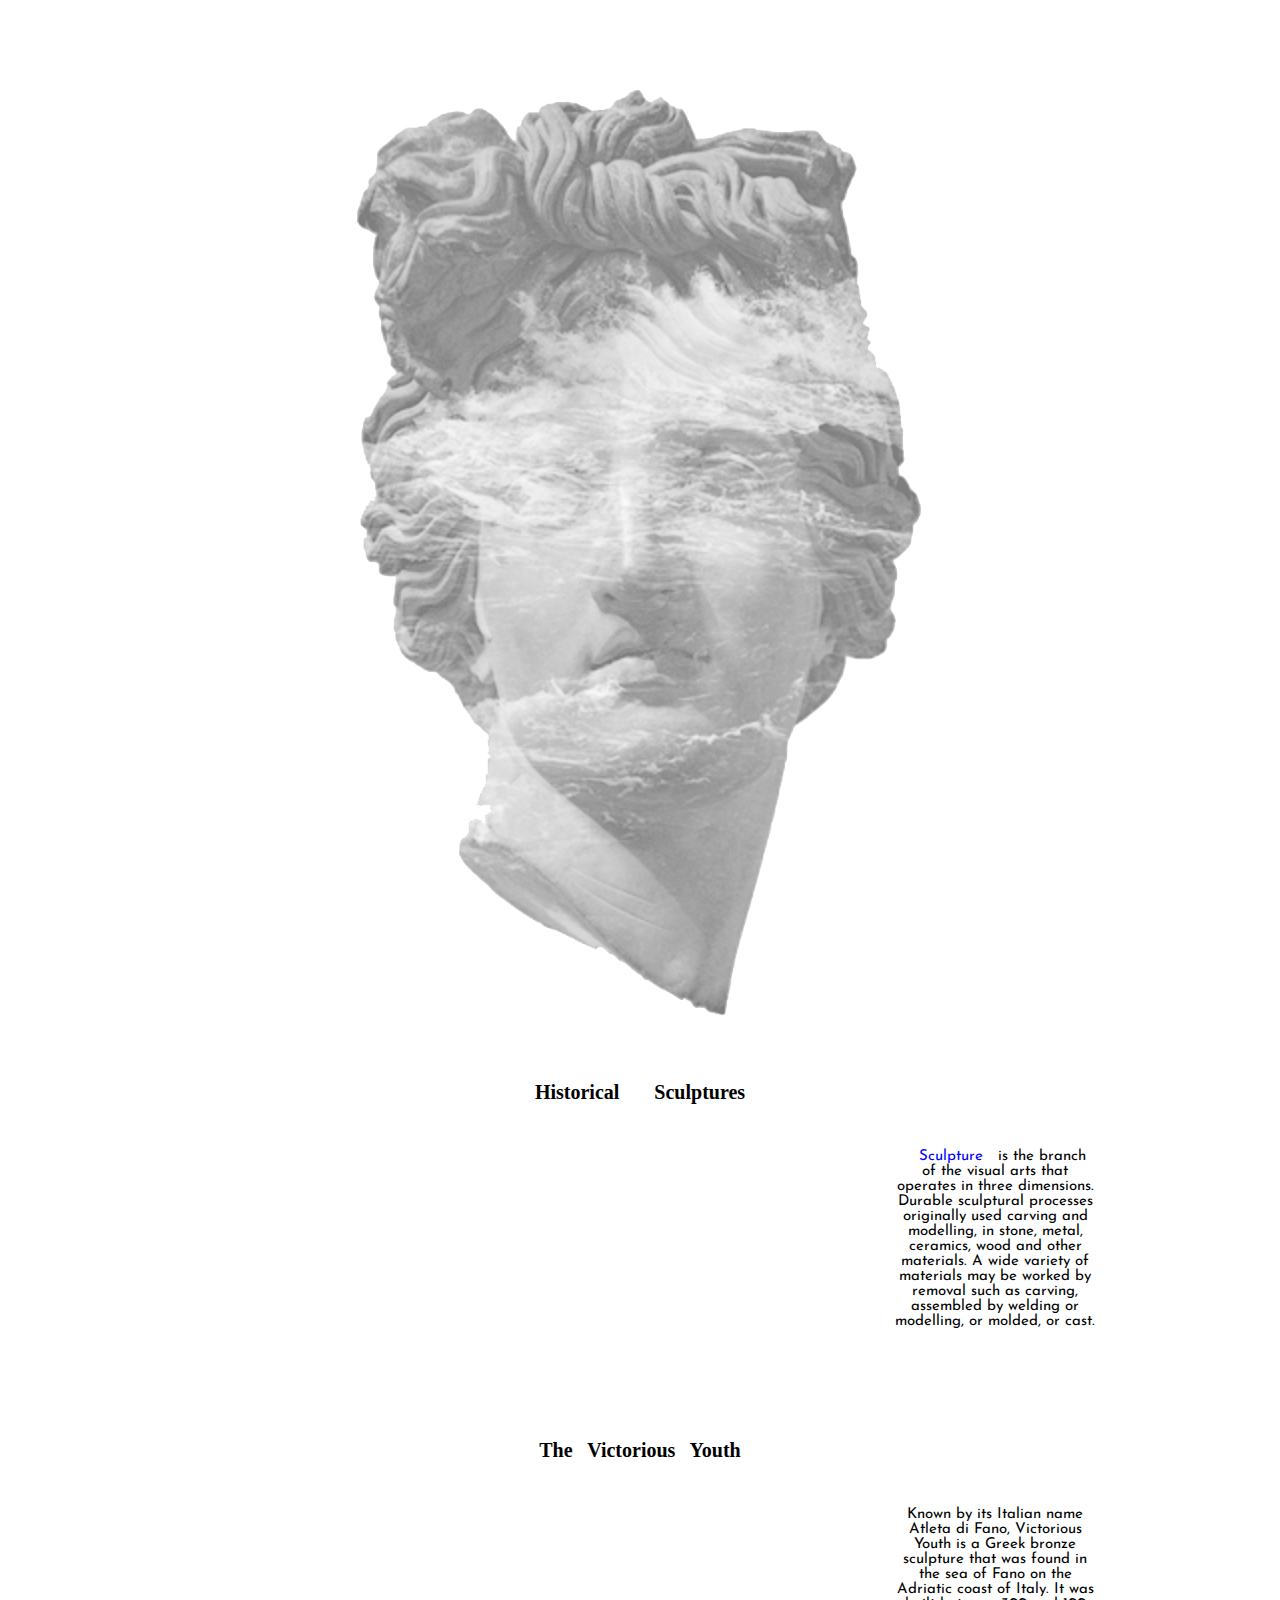
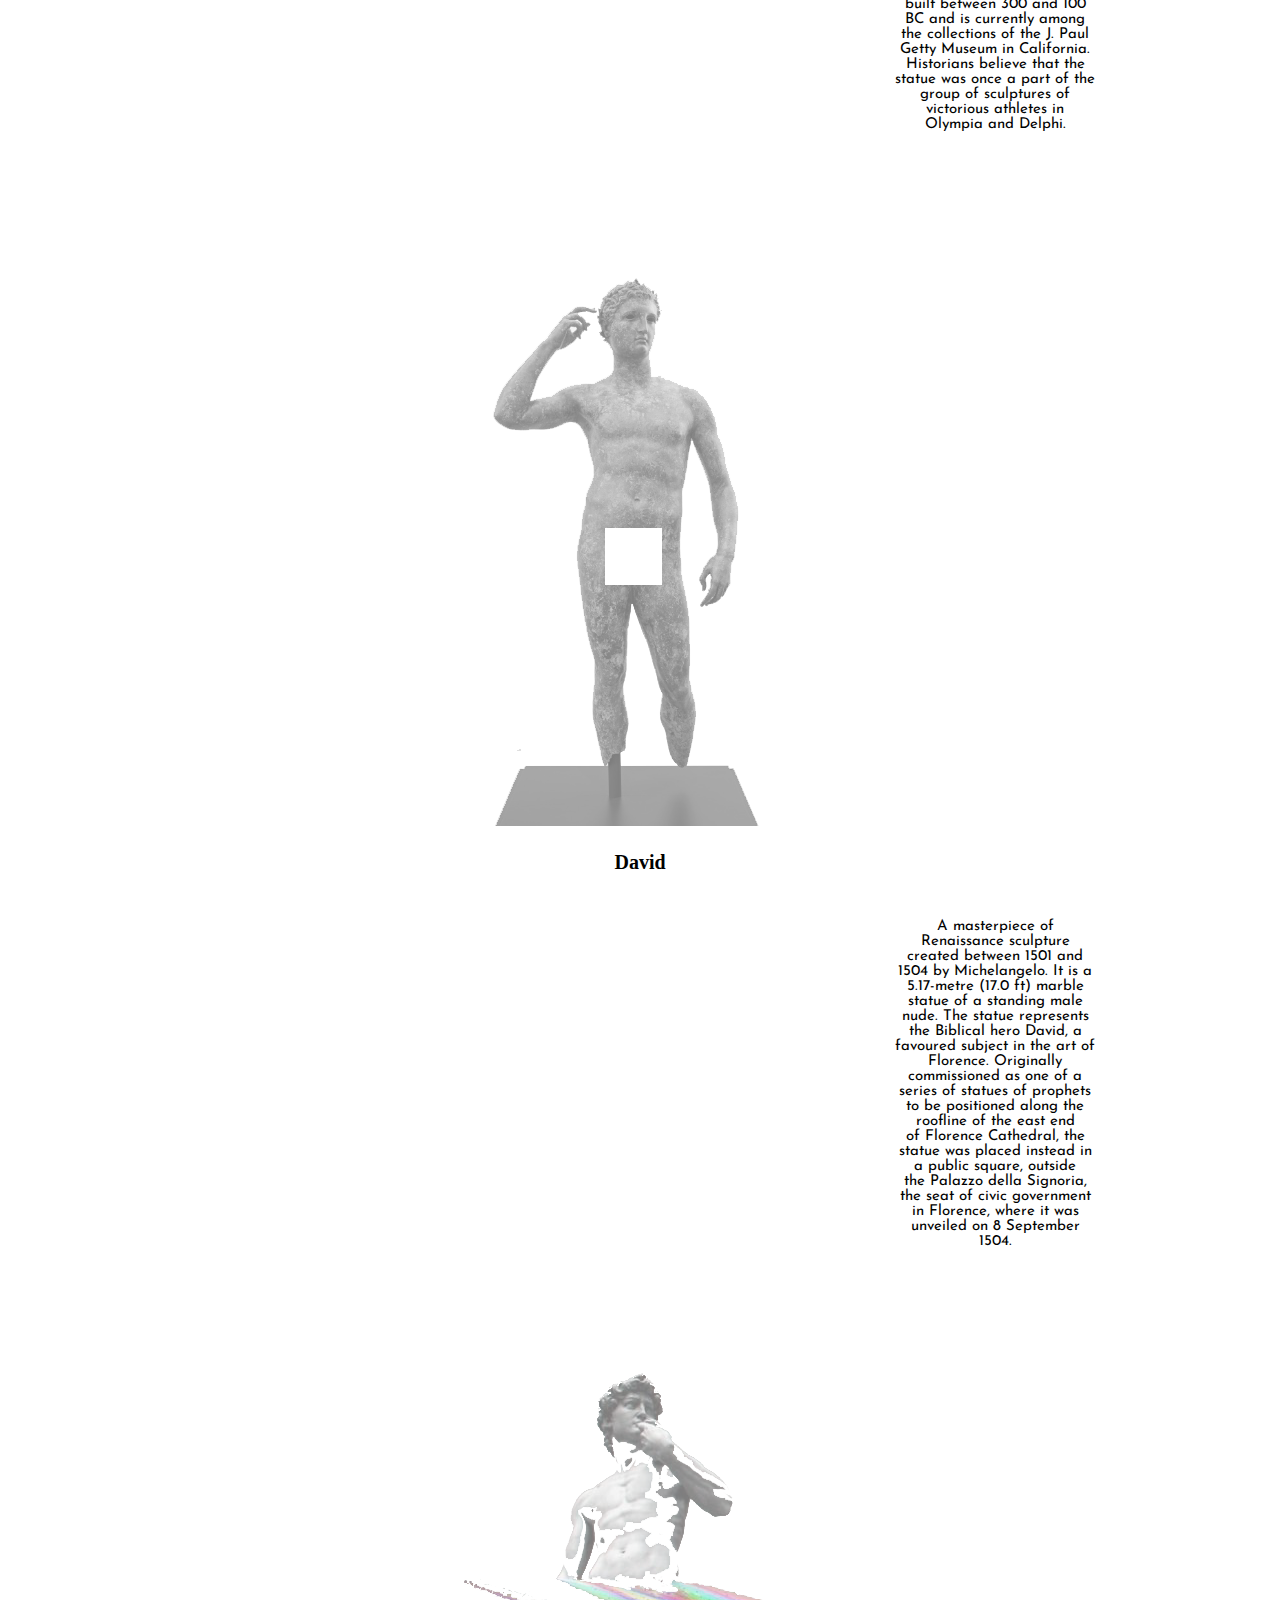
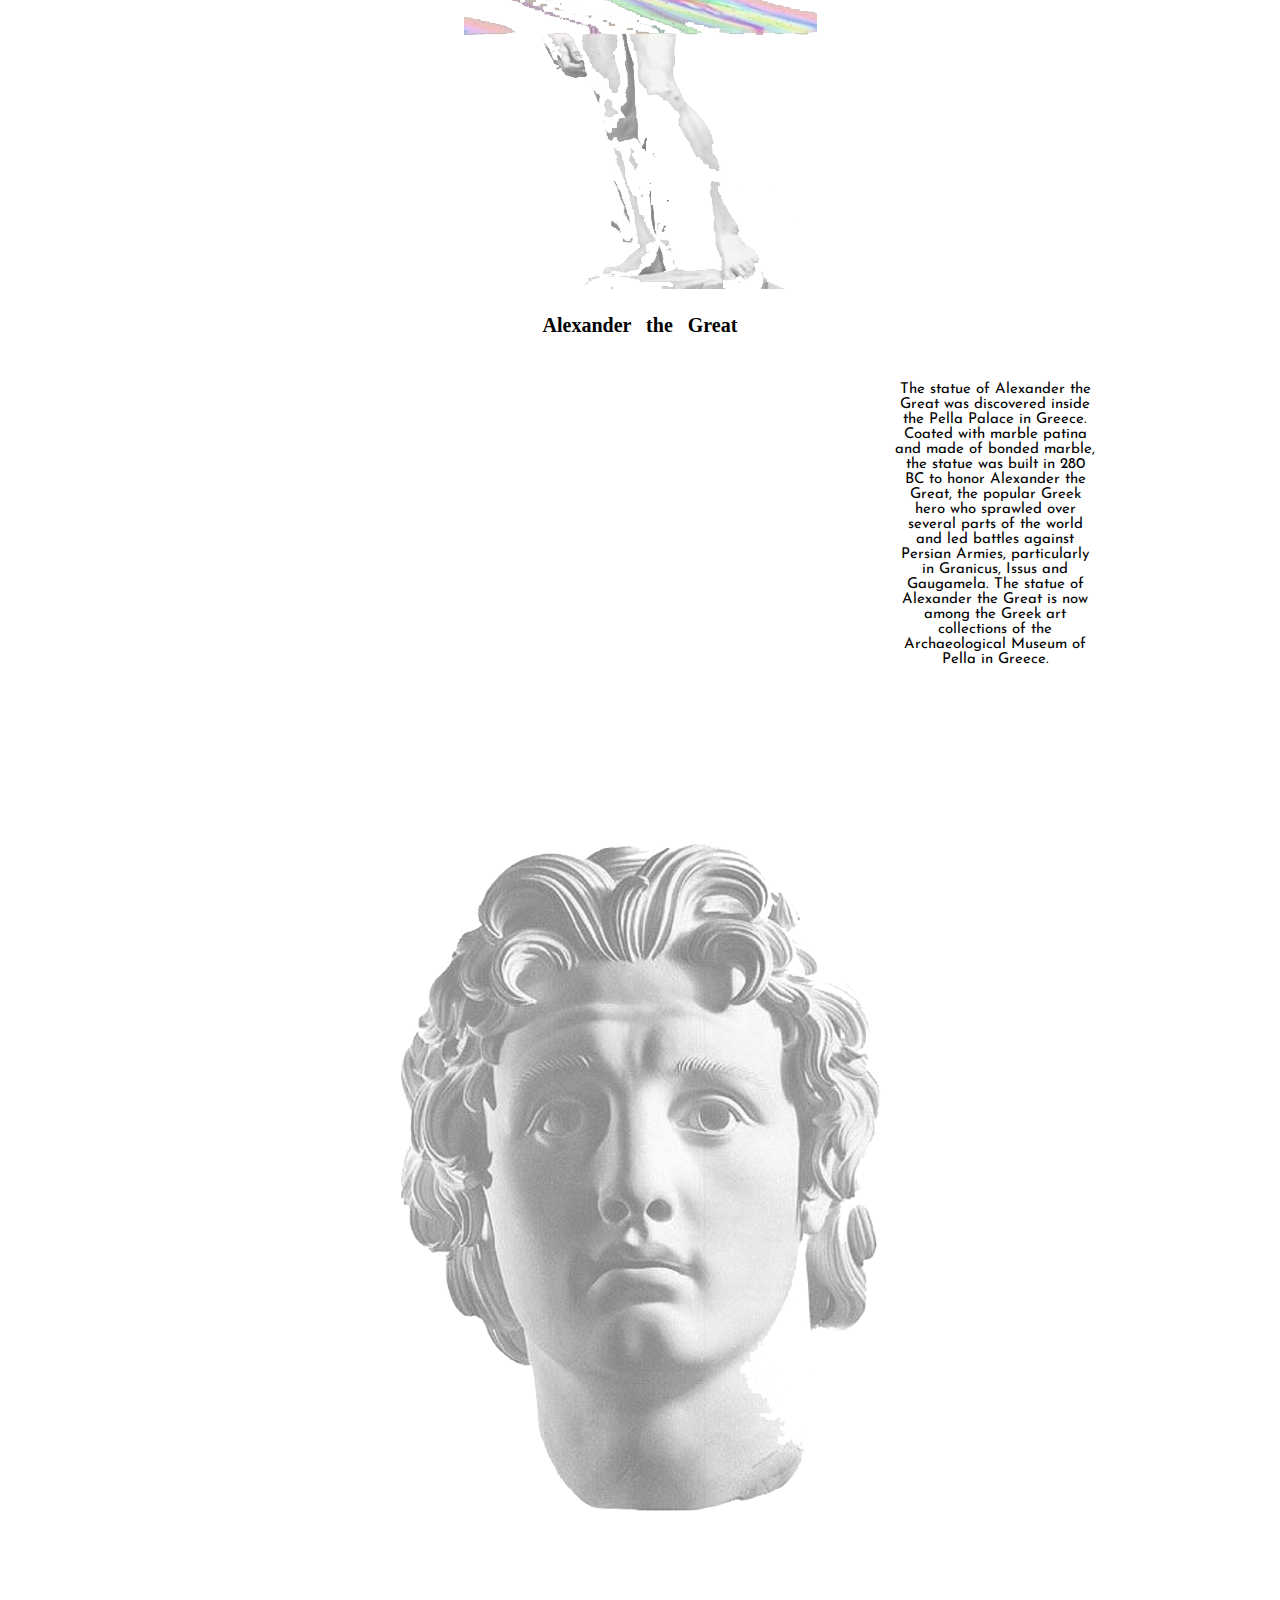
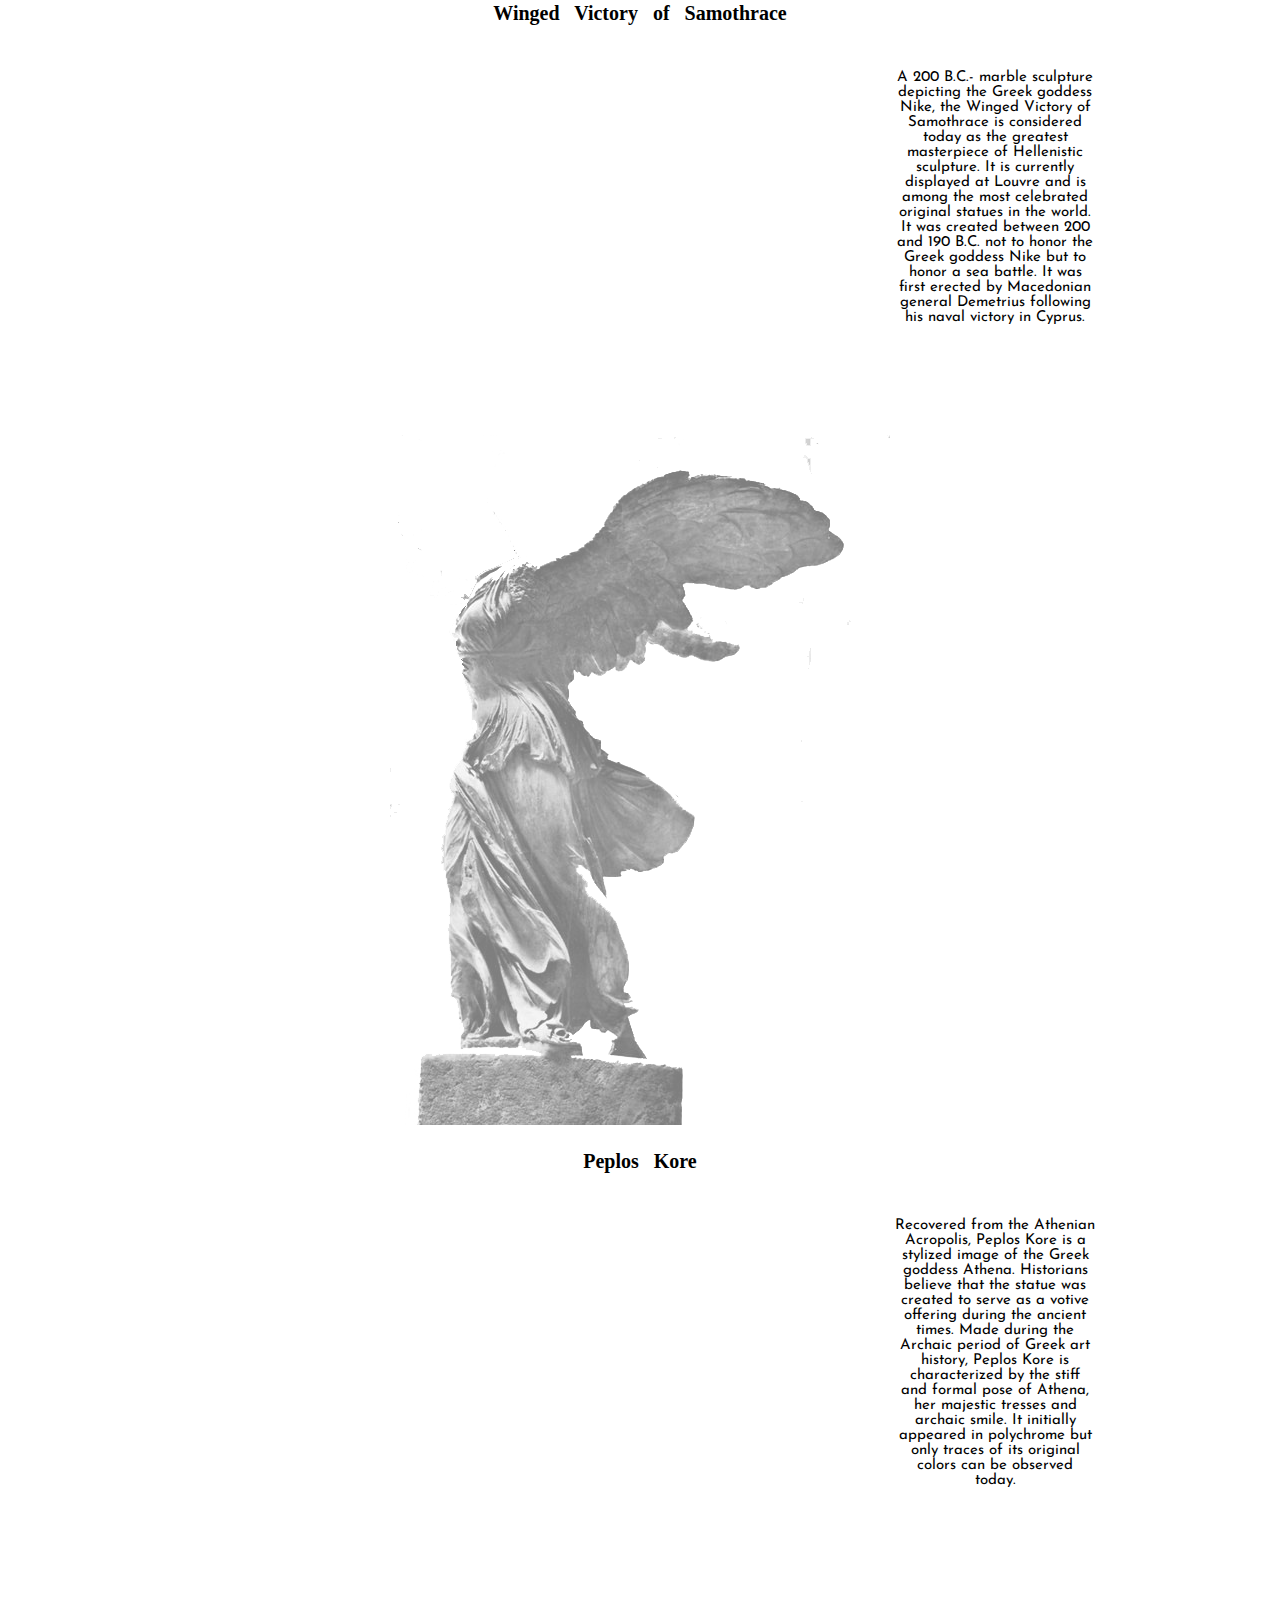
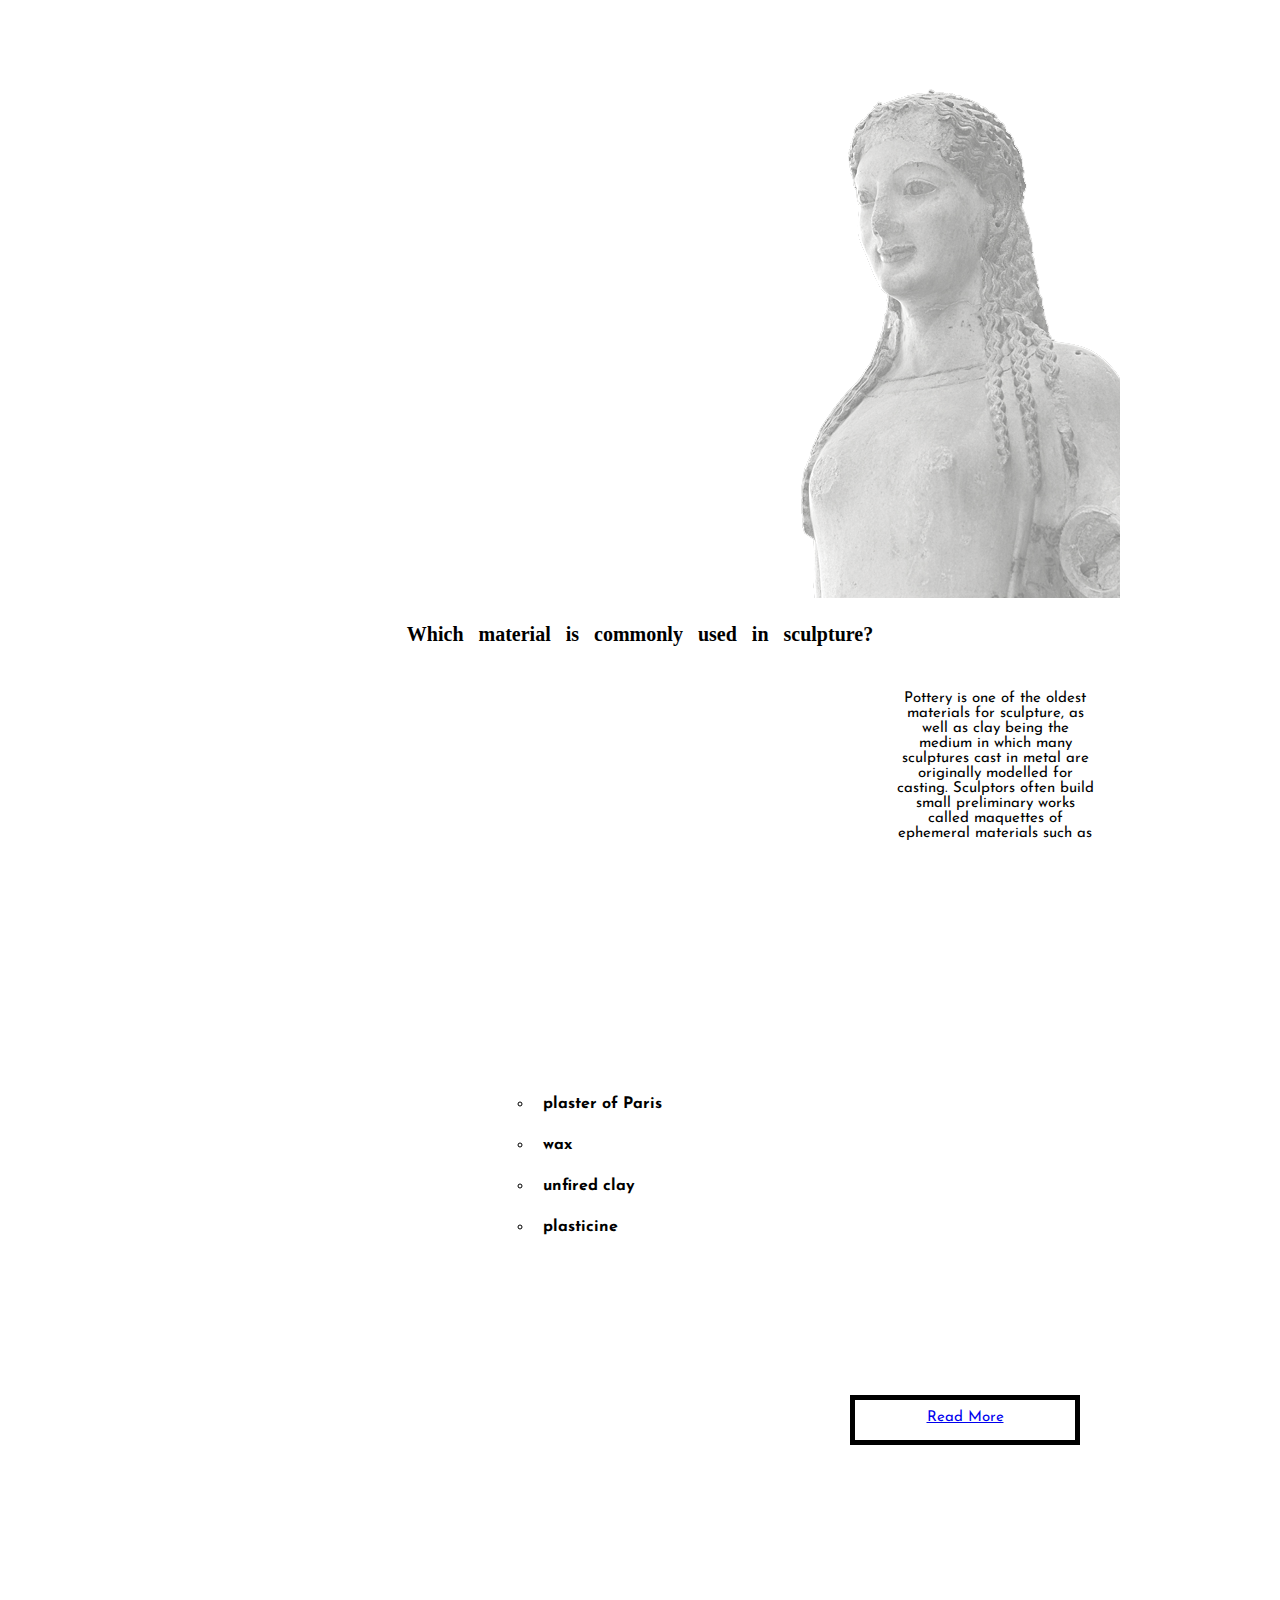
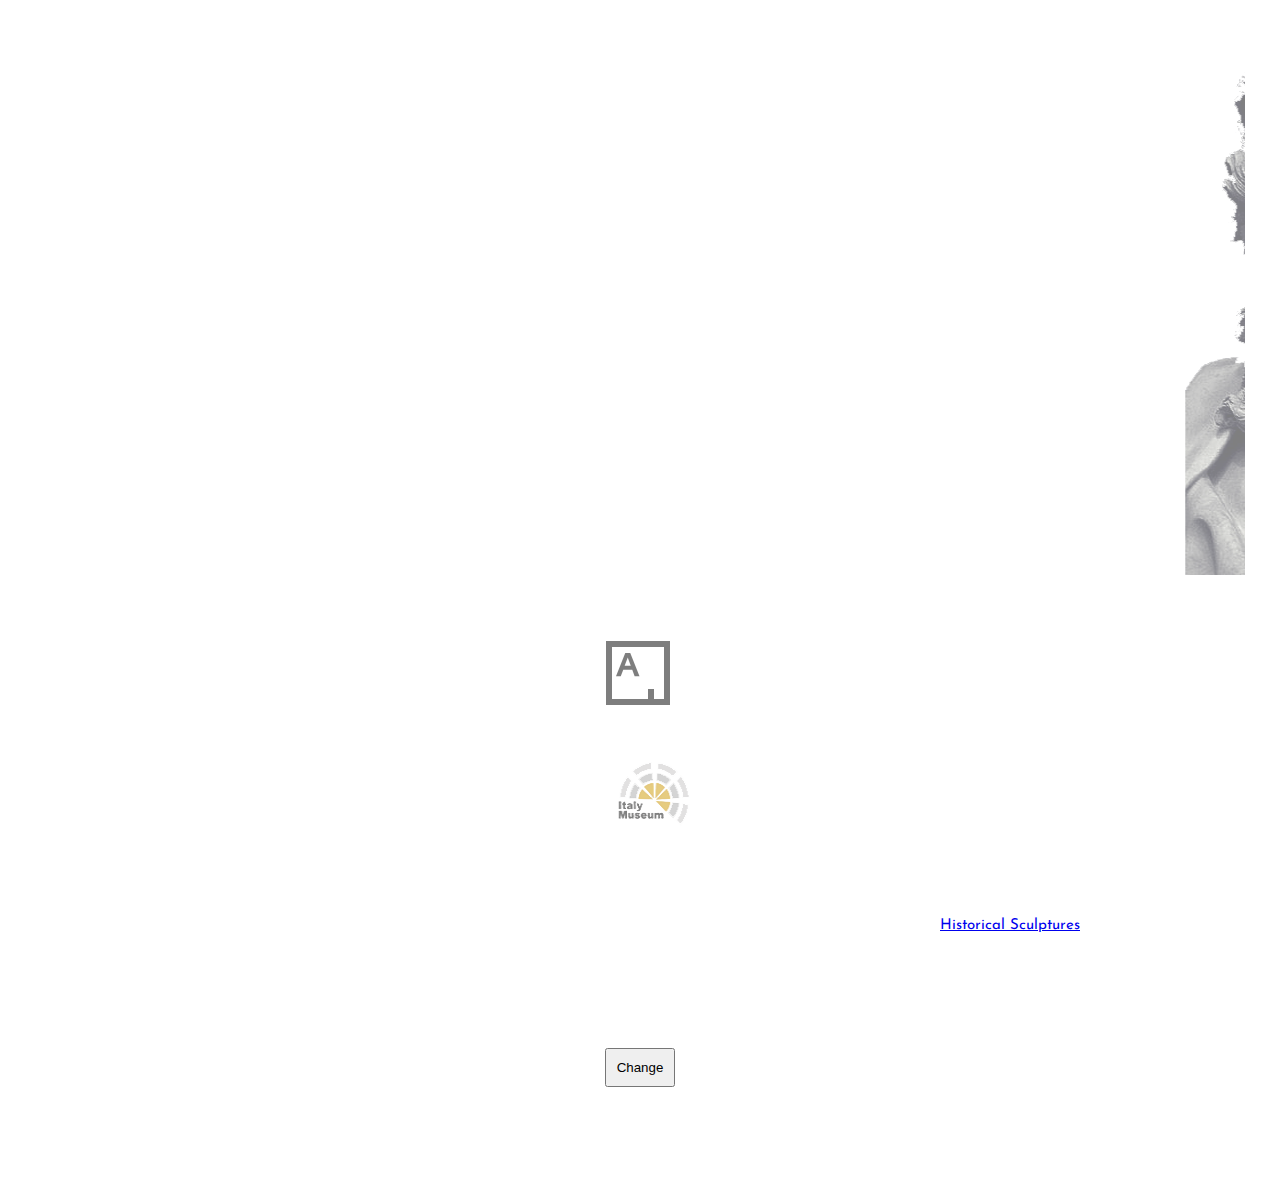
<file: a011/index.html>
<html>
<head>
	<link rel="stylesheet" type="text/css" href="css/style.css">
  
  <link href="https://fonts.googleapis.com/css?family=Homemade+Apple|Josefin+Sans" rel="stylesheet">


  </head>

 <body> 

<a href="https://www.youtube.com/watch?v=fYa0P4Ww4yU">



<img class="displayed" src="images/sculpture.png" style="width:654px;height:972px;">

  
</a>
<h1>Historical  Sculptures</h1> 

<p>
<span style="color:blue";>Sculpture</span>is the branch of the visual arts that operates in three dimensions. Durable sculptural processes originally used carving and modelling, in stone, metal, ceramics, wood and other materials. A wide variety of materials may  be worked by removal such as carving, assembled by welding or modelling, or molded, or cast.</p>

  


  <h2>The Victorious Youth </h2>
  <p>
    Known by its Italian name Atleta di Fano, Victorious Youth is a Greek bronze sculpture that was found in the sea of Fano on the Adriatic coast of Italy. It was built between 300 and 100 BC and is currently among the collections of the J. Paul Getty Museum in California. Historians believe that the statue was once a part of the group of sculptures of victorious athletes in Olympia and Delphi.
  </p>

   <img class="displayed" src="images/youthcopy.png" >




  
       

  <h3>David</h3>
  
  <p>
     A masterpiece of Renaissance sculpture created between 1501 and 1504 by Michelangelo. It is a 5.17-metre (17.0 ft) marble statue of a standing male nude. The statue represents the Biblical hero David, a favoured subject in the art of Florence. Originally commissioned as one of a series of statues of prophets to be positioned along the roofline of the east end of Florence Cathedral, the statue was placed instead in a public square, outside the Palazzo della Signoria, the seat of civic government in Florence, where it was unveiled on 8 September 1504.


  </p>
       <img class="displayed" src="images/david.png" alt="image" >
  
  <h4> Alexander the Great </h4>
  <p>
    The statue of Alexander the Great was discovered inside the Pella Palace in Greece. Coated with marble patina and made of bonded marble, the statue was built in 280 BC to honor Alexander the Great, the popular Greek hero who sprawled over several parts of the world and led battles against Persian Armies, particularly in Granicus, Issus and Gaugamela. The statue of Alexander the Great is now among the Greek art collections of the Archaeological Museum of Pella in Greece.   </p>

  <img class="displayed" src="images/alexanderthegreat.png" > 

       

  <h5>Winged Victory of Samothrace </h5>
    <p>
      A 200 B.C.- marble sculpture depicting the Greek goddess Nike, the Winged Victory of Samothrace is considered today as the greatest masterpiece of Hellenistic sculpture. It is currently displayed at Louvre and is among the most celebrated original statues in the world. It was created between 200 and 190 B.C. not to honor the Greek goddess Nike but to honor a sea battle. It was first erected by Macedonian general Demetrius following his naval victory in Cyprus. 
  
  </p>

        <img class="displayed" src="images/winged2.png" alt="image"> 

  <h6> Peplos Kore </h6>
  <p>
    Recovered from the Athenian Acropolis, Peplos Kore is a stylized image of the Greek goddess Athena. Historians believe that the statue was created to serve as a votive offering during the ancient times. Made during the Archaic period of Greek art history, Peplos Kore is characterized by the stiff and formal pose of Athena, her majestic tresses and archaic smile. It initially appeared in polychrome but only traces of its original colors can be observed today.
      </p>

<img class="displayed" src="images/peploskore.png"  alt="image"> 
       

<h6> Which material is commonly used in sculpture? </h6>
  <p>
Pottery is one of the oldest materials for sculpture, as well as clay being the medium in which many sculptures cast in metal are originally modelled for casting. Sculptors often build small preliminary works called maquettes of ephemeral materials such as
<p>
<ul style="list-style-type:circle">

  <li>plaster of Paris</li>
  <li>wax</li>
  <li>unfired clay</li>
  <li>plasticine</li>
</ul>
</p>


<p style="width:200px;height:20px;padding:10px;border:5px solid black; style="text-align:center ;"> <a href=https://www.timeout.com/paris/en/museums/sculpture-museums> Read More </a> 
</p>

<marquee behavior="move" direction="left">
<img src="images/eyes.png" alt="Swimming fish">
</marquee>

<center>
<a href="https://www.artsy.net/search?q=historical%20sculptures"><img src="images/artsy.png"
</center>
<center>
  <a href="http://www.florence-museum.com/it/biglietti-galleria-accademia.php?gclid=Cj0KEQiAifvEBRCVx5up6Ojgr5oBEiQALHw1Tu2Um_DnFaFKhOjSnLFVuTSeDaiAqNg0N3v7QpenpV4aAv_p8P8HAQ"><img src="images/italymuseum.png" border="0" alt="Link" style="width:80px;height:74px;" </a> </center>

<p  id="myHeader"> Historical Sculptures </p>
<center><button onclick="displayResult()">Change</button>
</center>


</center>

<script> 
function displayResult() {
    document.getElementById("myHeader").innerHTML = "Thank You!"; 
}
</script>

</body>
</html>
</file>
<file: css/style1.css>
p {
    text-align:center
    font-size: 15px;
   border: 10px solid black;
    outline-color: green;
     width: 200px;
    padding: 10px;
    border: 5px green;
    margin-bottom: 100px;
    margin-right: 200px;
    margin-left: 560px;
    font-family:'Josefin Sans', sans-serif;
    padding: 2em 3em 0 3em; 

}


* {
    margin: 5;
    padding: 10;
}

body {
    background-color: white;
  
} 

a:hover { 
    background-color: yellow;
}


h1,h2,h3,h4,h5,h6
{
    padding: 10px;
}
h1 {
    color: black;
    text-align: center;
    font-family: 'Homemade Apple', cursive;
    word-spacing: 30px;
    font-size: 20px
       
}
h2 {
    color: black;
    text-align: center;
    font-family: 'Homemade Apple', cursive;
    word-spacing: 10px;
    font-size: 20px
       
}


h3 {
    color: black;
    text-align: center;
    font-family: 'Homemade Apple', cursive;
    word-spacing: 10px;
    font-size: 20px

       
}

h4 {
    color: black;
    text-align: center;
    font-family: 'Homemade Apple', cursive;
    word-spacing: 10px;
    font-size: 20px
       
}
h5 {
    color: black;
    text-align: center;
    font-family: 'Homemade Apple', cursive;
    word-spacing: 10px;
    font-size: 20px
       
}

h6 {
    color: black;
    text-align: center;
    font-family: 'Homemade Apple', cursive;
    word-spacing: 10px;
    font-size: 20px
       
}

h6 {
    color: black;
    text-align: center;
    font-family: 'Homemade Apple', cursive;
    word-spacing: 10px;
    font-size: 20px
       
}



li{
font-family:'Josefin Sans', sans-serif;
font-weight: bold;

}

img {
    opacity: 0.5;
    filter: alpha(opacity=70); /* For IE8 and earlier */
}

img:hover {
    opacity: 1.0;
    filter: alpha(opacity=100); 
}

ul {
    background: #white;
    padding: 10px;
    margin: 0% 40% 0% 40%;
    font-weight: bold 
    font-family :'Josefin Sans', sans-serif;
;
}
</file>
<file: a01/css/style1.css>
p {
    text-align:center
    font-size: 15px;
   border: 10px solid black;
    outline-color: green;
     width: 200px;
    padding: 10px;
    border: 5px green;
    margin-bottom: 100px;
    margin-right: 200px;
    margin-left: 560px;
    font-family:'Josefin Sans', sans-serif;
    padding: 2em 3em 0 3em; 

}


* {
    margin: 5;
    padding: 10;
}

body {
    background-color: white;
  
} 



h1,h2,h3,h4,h5,h6
{
    padding: 10px;
}
h1 {
    color: black;
    text-align: center;
    font-family: 'Homemade Apple', cursive;
    word-spacing: 30px;
    font-size: 20px
       
}
h2 {
    color: black;
    text-align: center;
    font-family: 'Homemade Apple', cursive;
    word-spacing: 10px;
    font-size: 20px
       
}


h3 {
    color: black;
    text-align: center;
    font-family: 'Homemade Apple', cursive;
    word-spacing: 10px;
    font-size: 20px

       
}

h4 {
    color: black;
    text-align: center;
    font-family: 'Homemade Apple', cursive;
    word-spacing: 10px;
    font-size: 20px
       
}
h5 {
    color: black;
    text-align: center;
    font-family: 'Homemade Apple', cursive;
    word-spacing: 10px;
    font-size: 20px
       
}

h6 {
    color: black;
    text-align: center;
    font-family: 'Homemade Apple', cursive;
    word-spacing: 10px;
    font-size: 20px
       
}

h6 {
    color: black;
    text-align: center;
    font-family: 'Homemade Apple', cursive;
    word-spacing: 10px;
    font-size: 20px
       
}



li{
font-family:'Josefin Sans', sans-serif;
font-weight: bold;

}

img {
    opacity: 0.5;
    align-content: middle;
}

img:hover {
    opacity: 1.0;
  
}

ul {
    background: #white;
    padding: 10px;
    margin: 0% 40% 0% 40%;
    font-weight: bold 
    font-family :'Josefin Sans', sans-serif;
;
}
</file>
<file: a011/css/style.css>
p {
    text-align:center;
    font-size: 15px;
     width: 200px;
    margin-bottom: 100px;
    margin-right: 200px;
    margin-left: 820px;
    font-family:'Josefin Sans', sans-serif;
    padding: 2em 3em 0 3em; 

}

a {

text-align:center;
    font-size: 15px;

}


* {
    margin: 5;
    padding: 10;
}

body {
    background-color: white;
  
} 



h1,h2,h3,h4,h5,h6
{
    padding: 10px;
}
h1 {
    color: black;
    text-align: center;
    font-family: 'Homemade Apple', cursive;
    word-spacing: 30px;
    font-size: 20px
       
}
h2 {
    color: black;
    text-align: center;
    font-family: 'Homemade Apple', cursive;
    word-spacing: 10px;
    font-size: 20px
       
}


h3 {
    color: black;
    text-align: center;
    font-family: 'Homemade Apple', cursive;
    word-spacing: 10px;
    font-size: 20px

       
}

h4 {
    color: black;
    text-align: center;
    font-family: 'Homemade Apple', cursive;
    word-spacing: 10px;
    font-size: 20px
       
}
h5 {
    color: black;
    text-align: center;
    font-family: 'Homemade Apple', cursive;
    word-spacing: 10px;
    font-size: 20px
       
}

h6 {
    color: black;
    text-align: center;
    font-family: 'Homemade Apple', cursive;
    word-spacing: 10px;
    font-size: 20px
       
}

h6 {
    color: black;
    text-align: center;
    font-family: 'Homemade Apple', cursive;
    word-spacing: 10px;
    font-size: 20px
       
}



li{
font-family:'Josefin Sans', sans-serif;
font-weight: bold;

}
 
img {
    opacity: 0.5;
    img-align: center;
}

img:hover {
    opacity: 1.0;
  
}

ul {
    background: #white;
    padding: 10px;
    margin: 0% 40% 0% 40%;
    font-weight: bold 
    font-family :'Josefin Sans', sans-serif;
;
}

img.displayed {
    display: block;
    margin-left: auto;
    margin-right: auto 
}

#myHeader {


}
</file>
